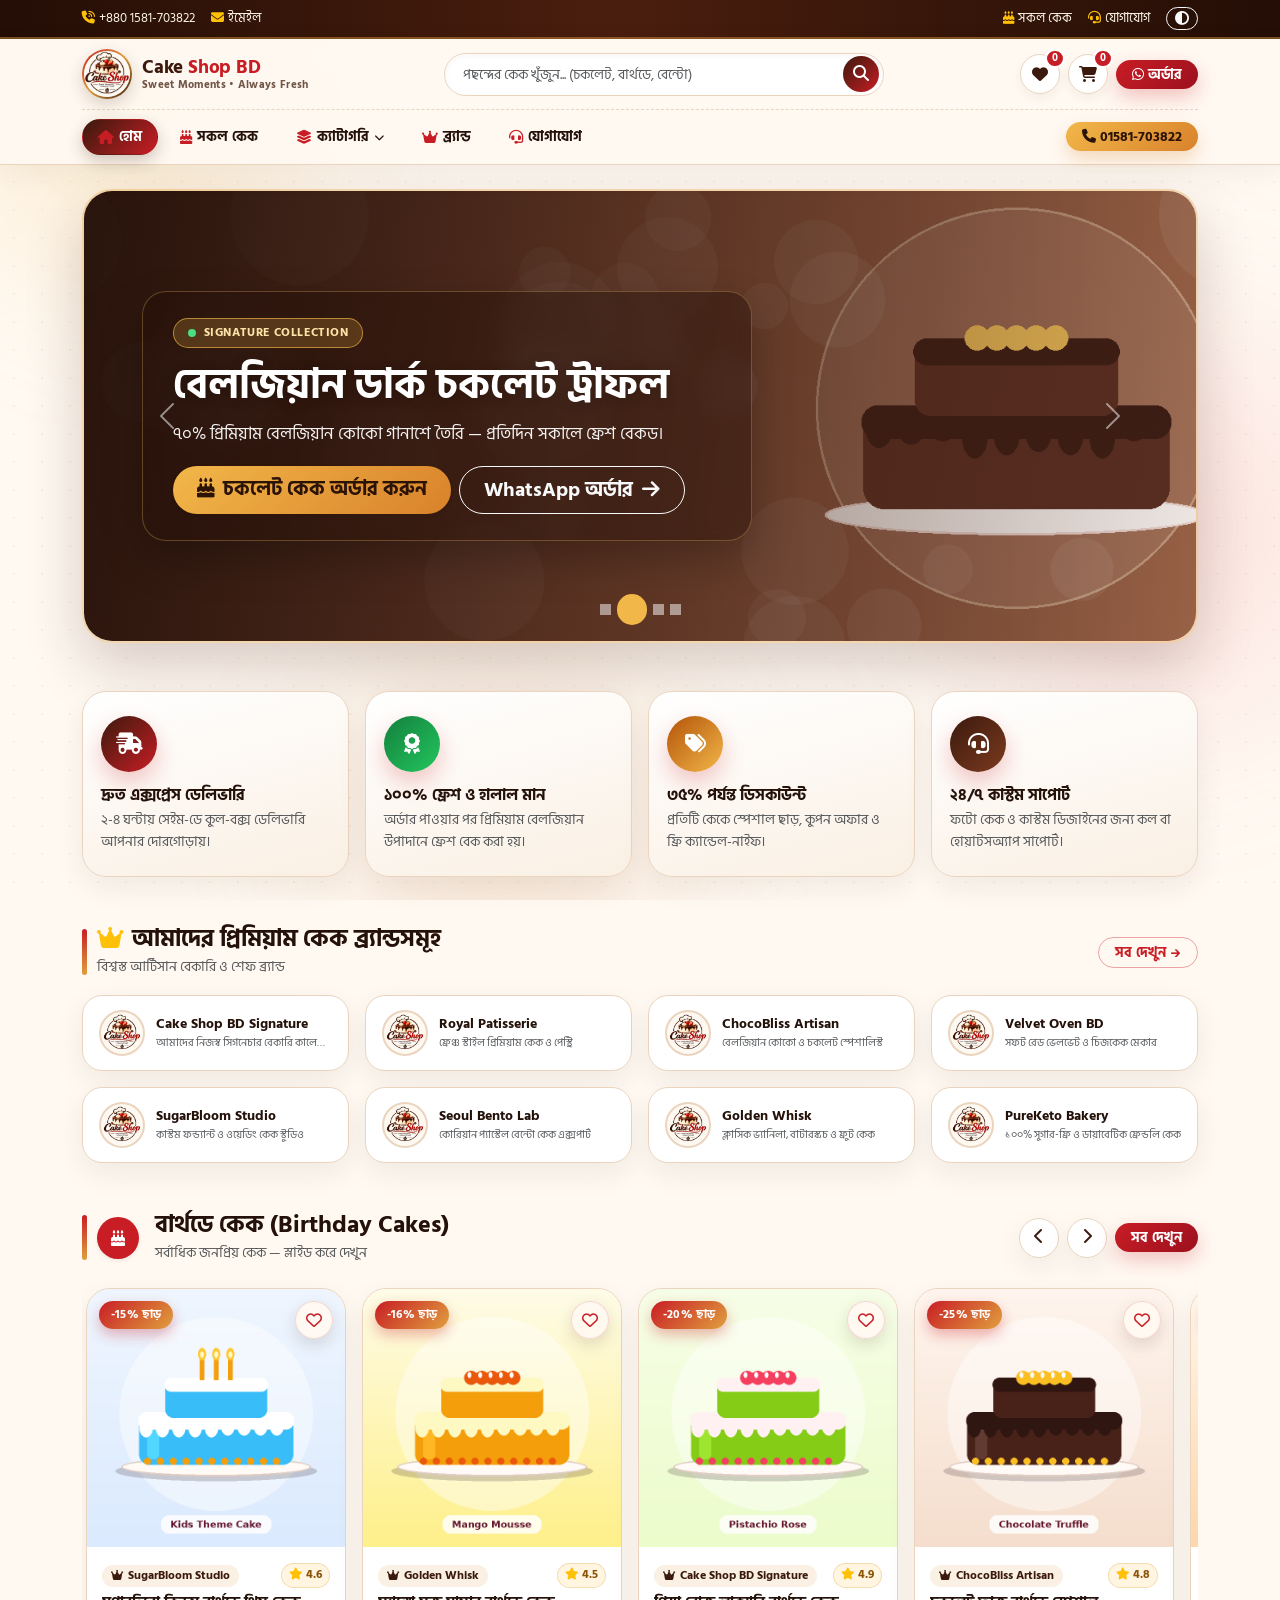
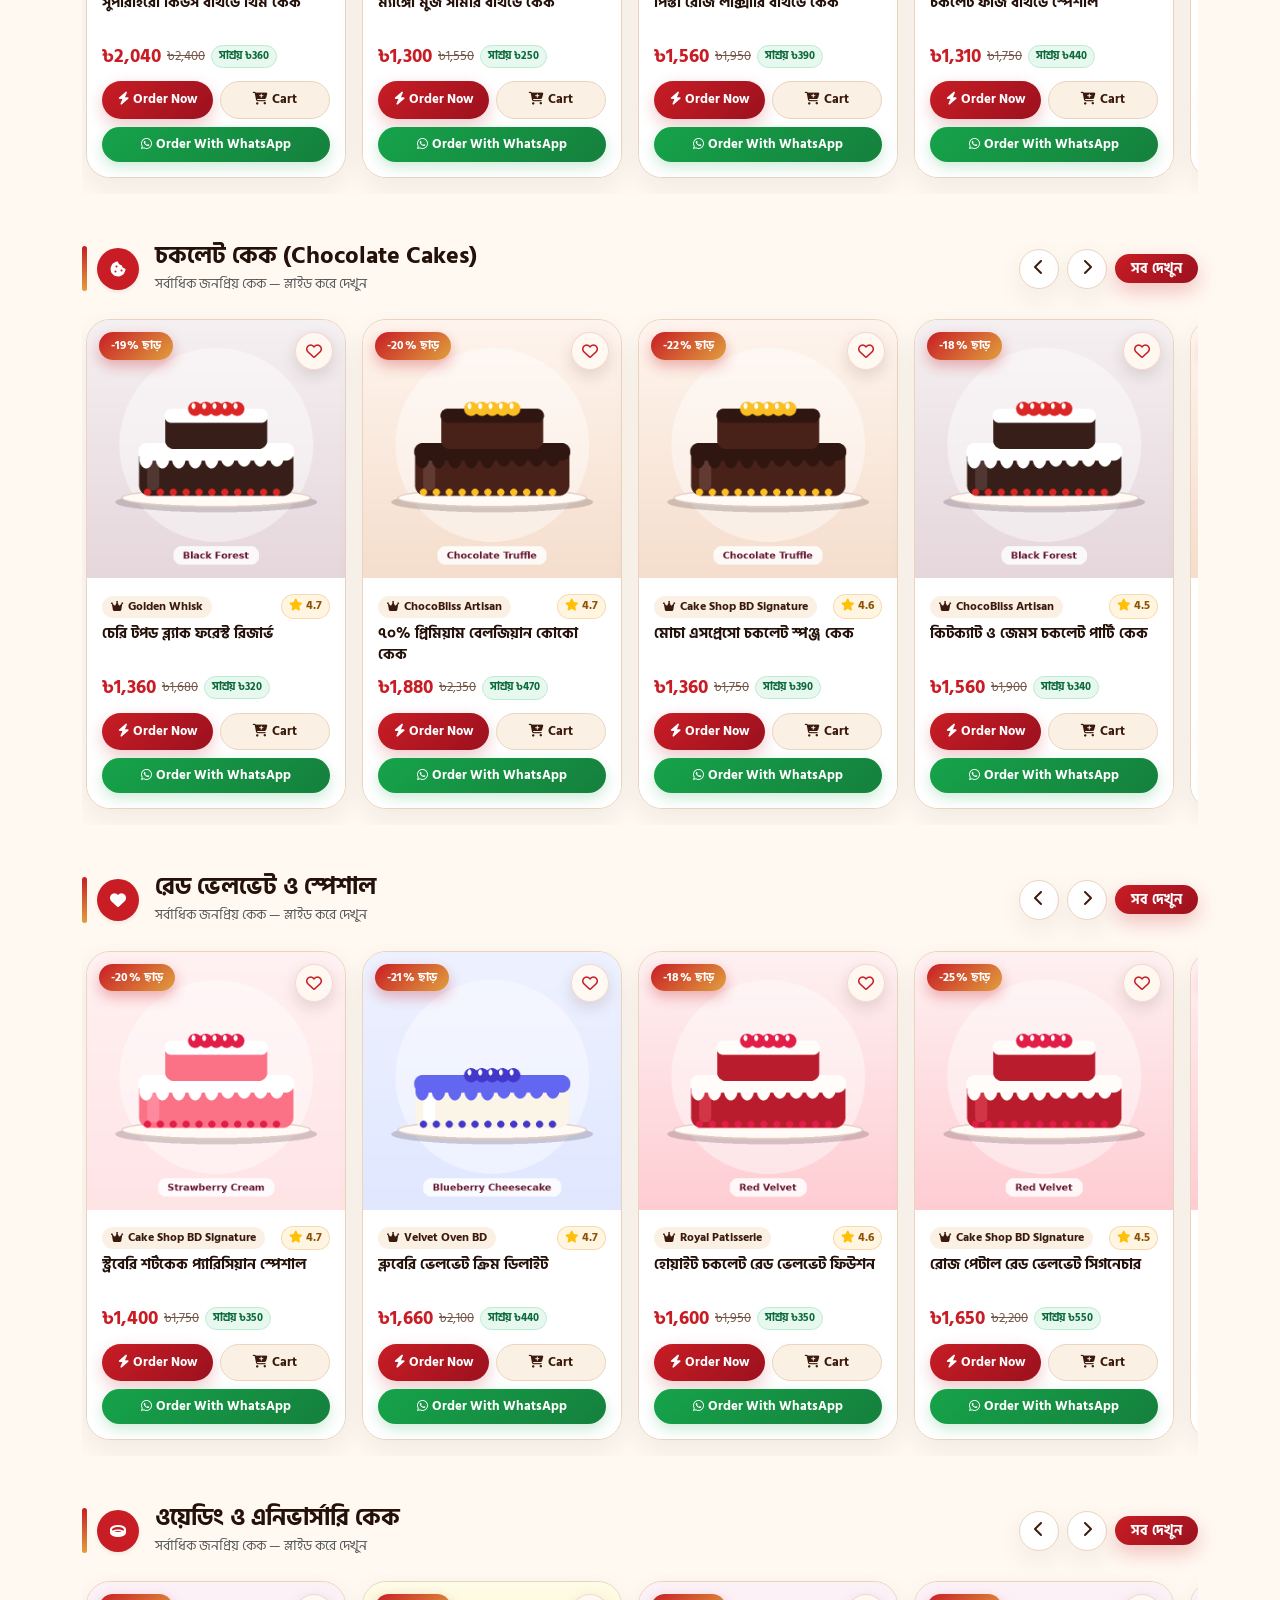
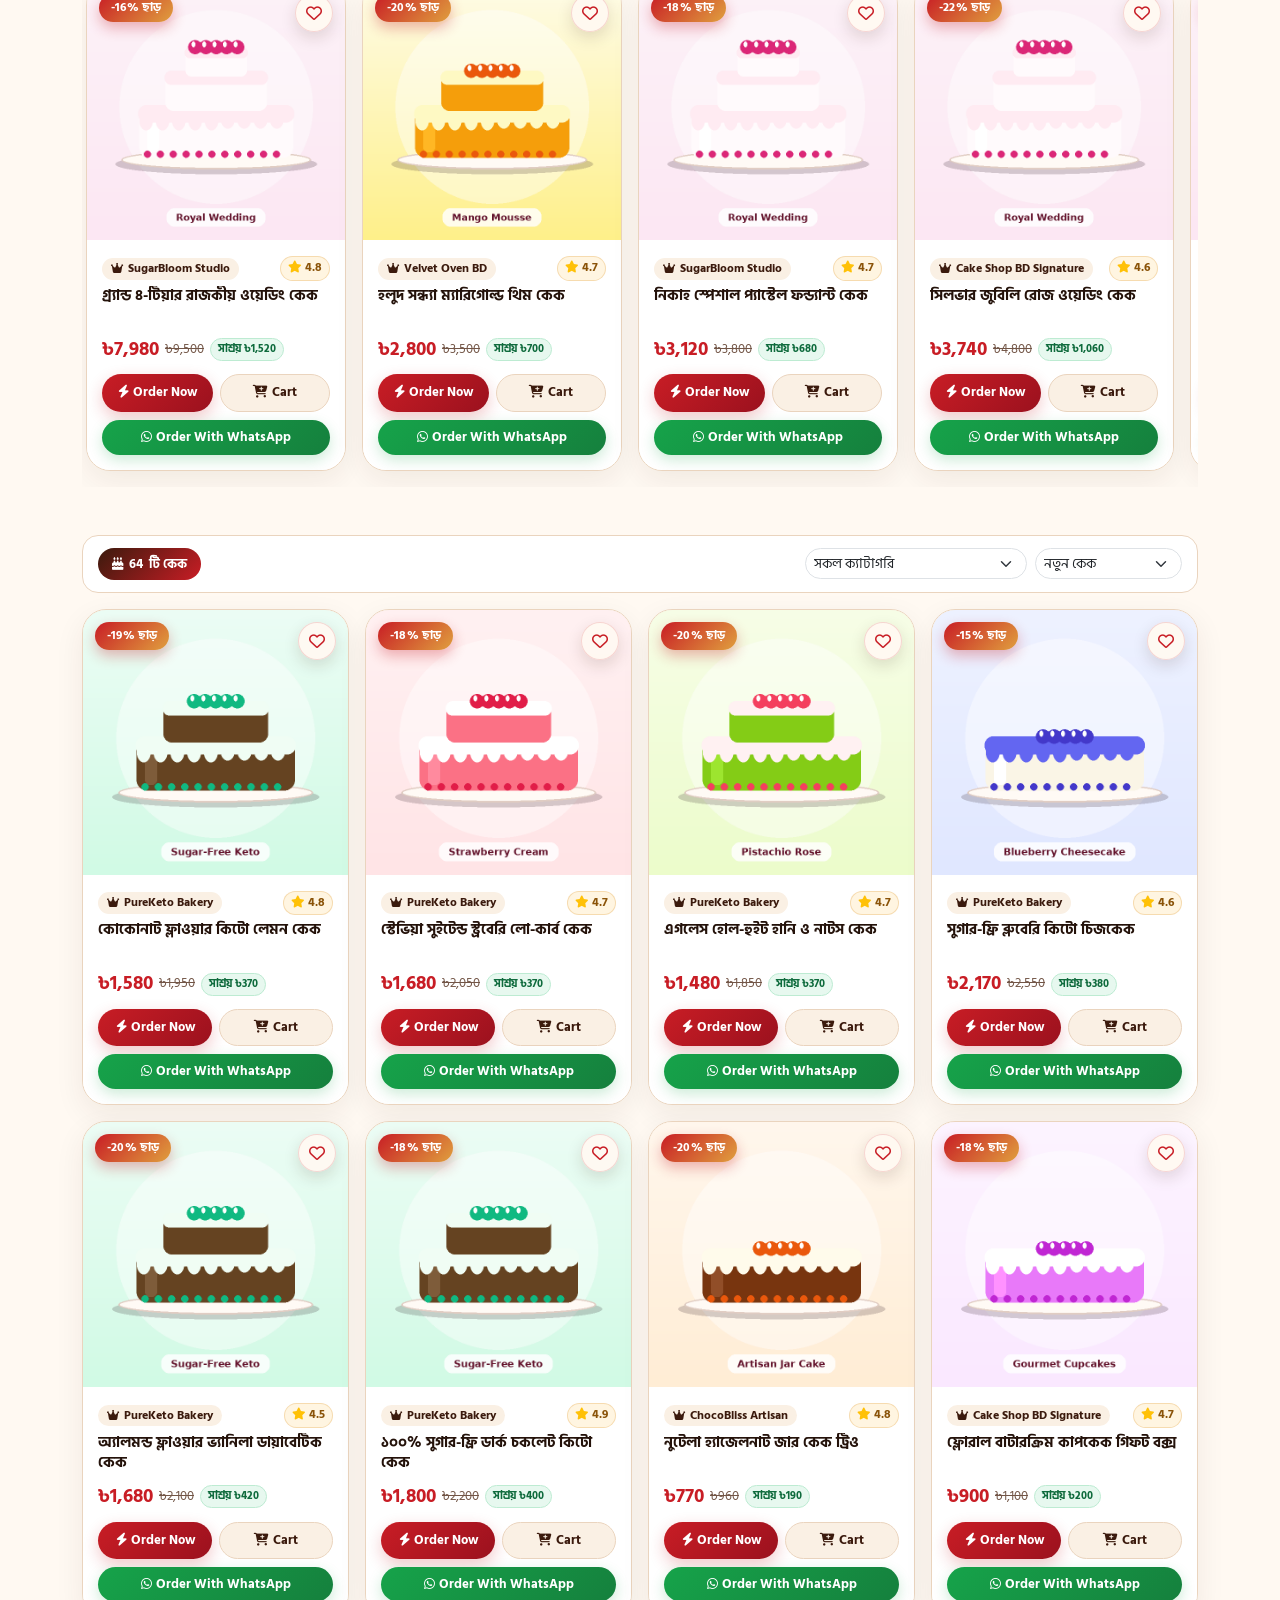
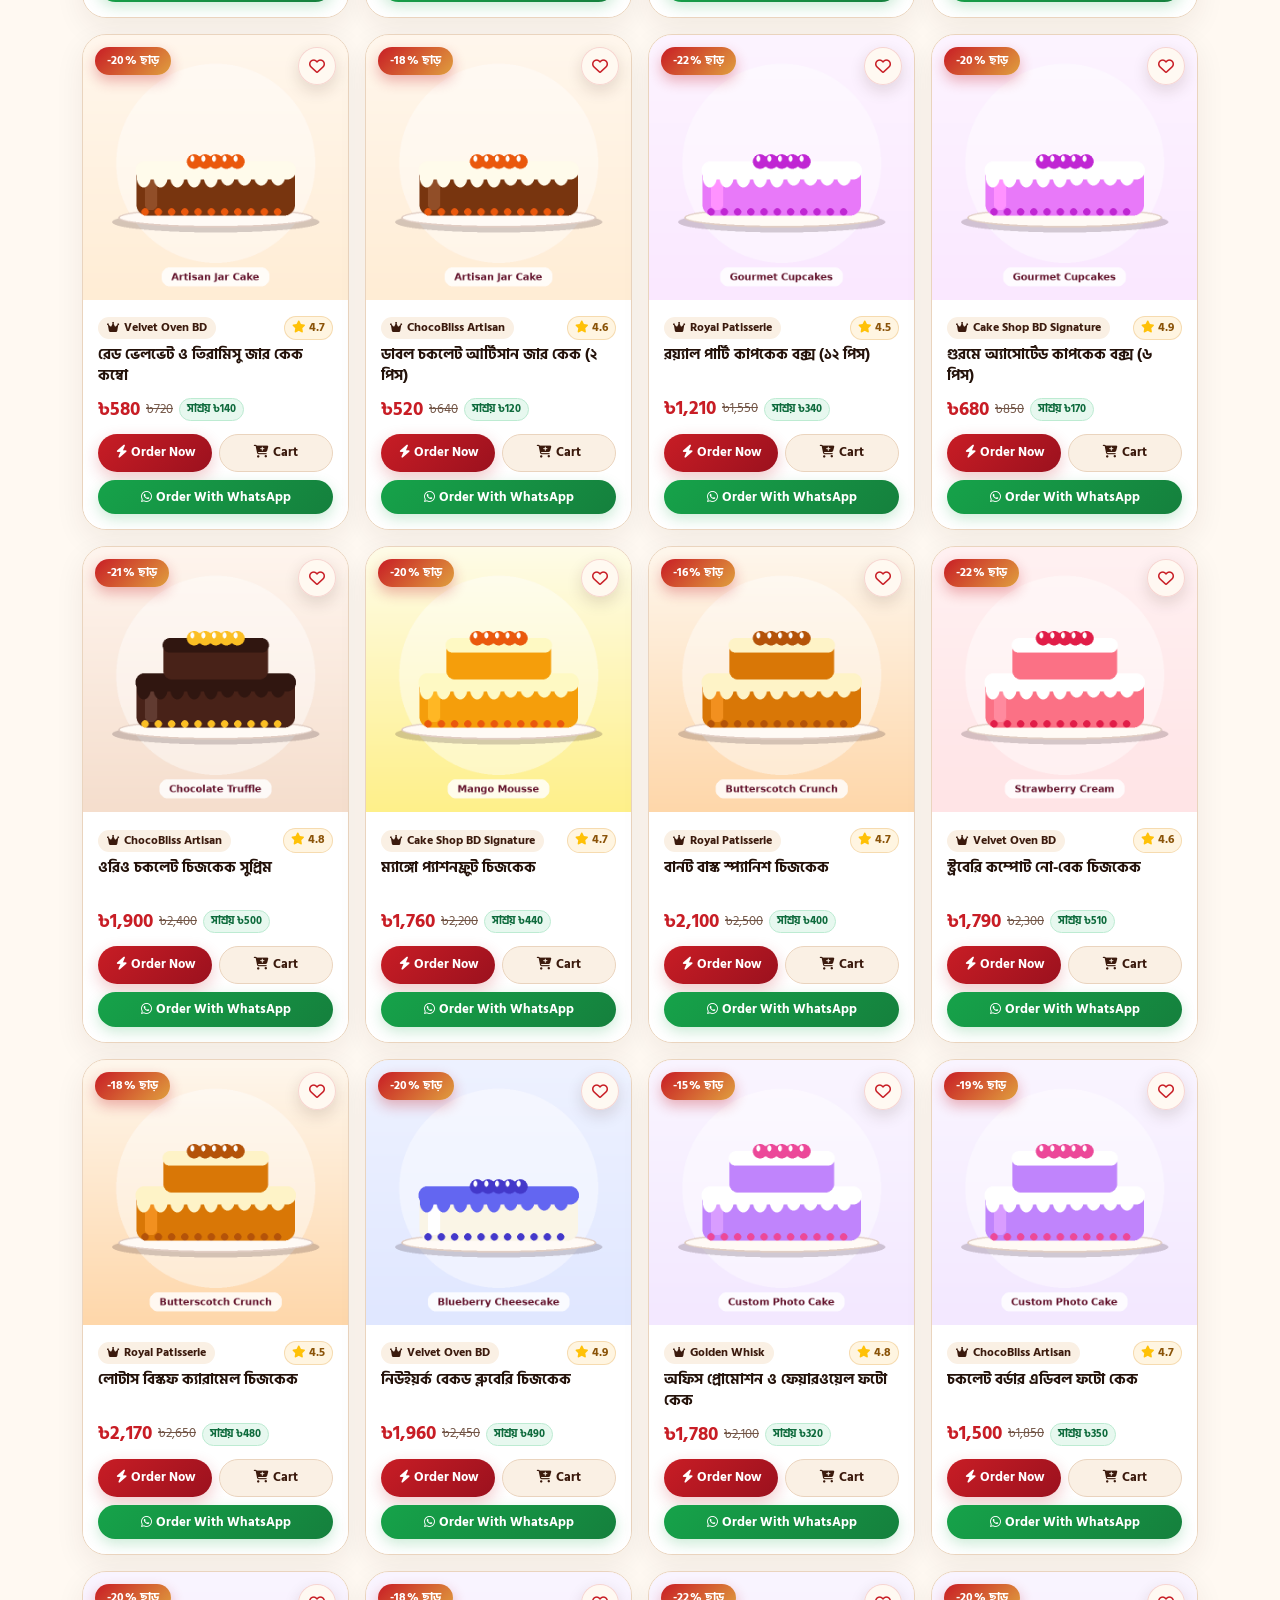
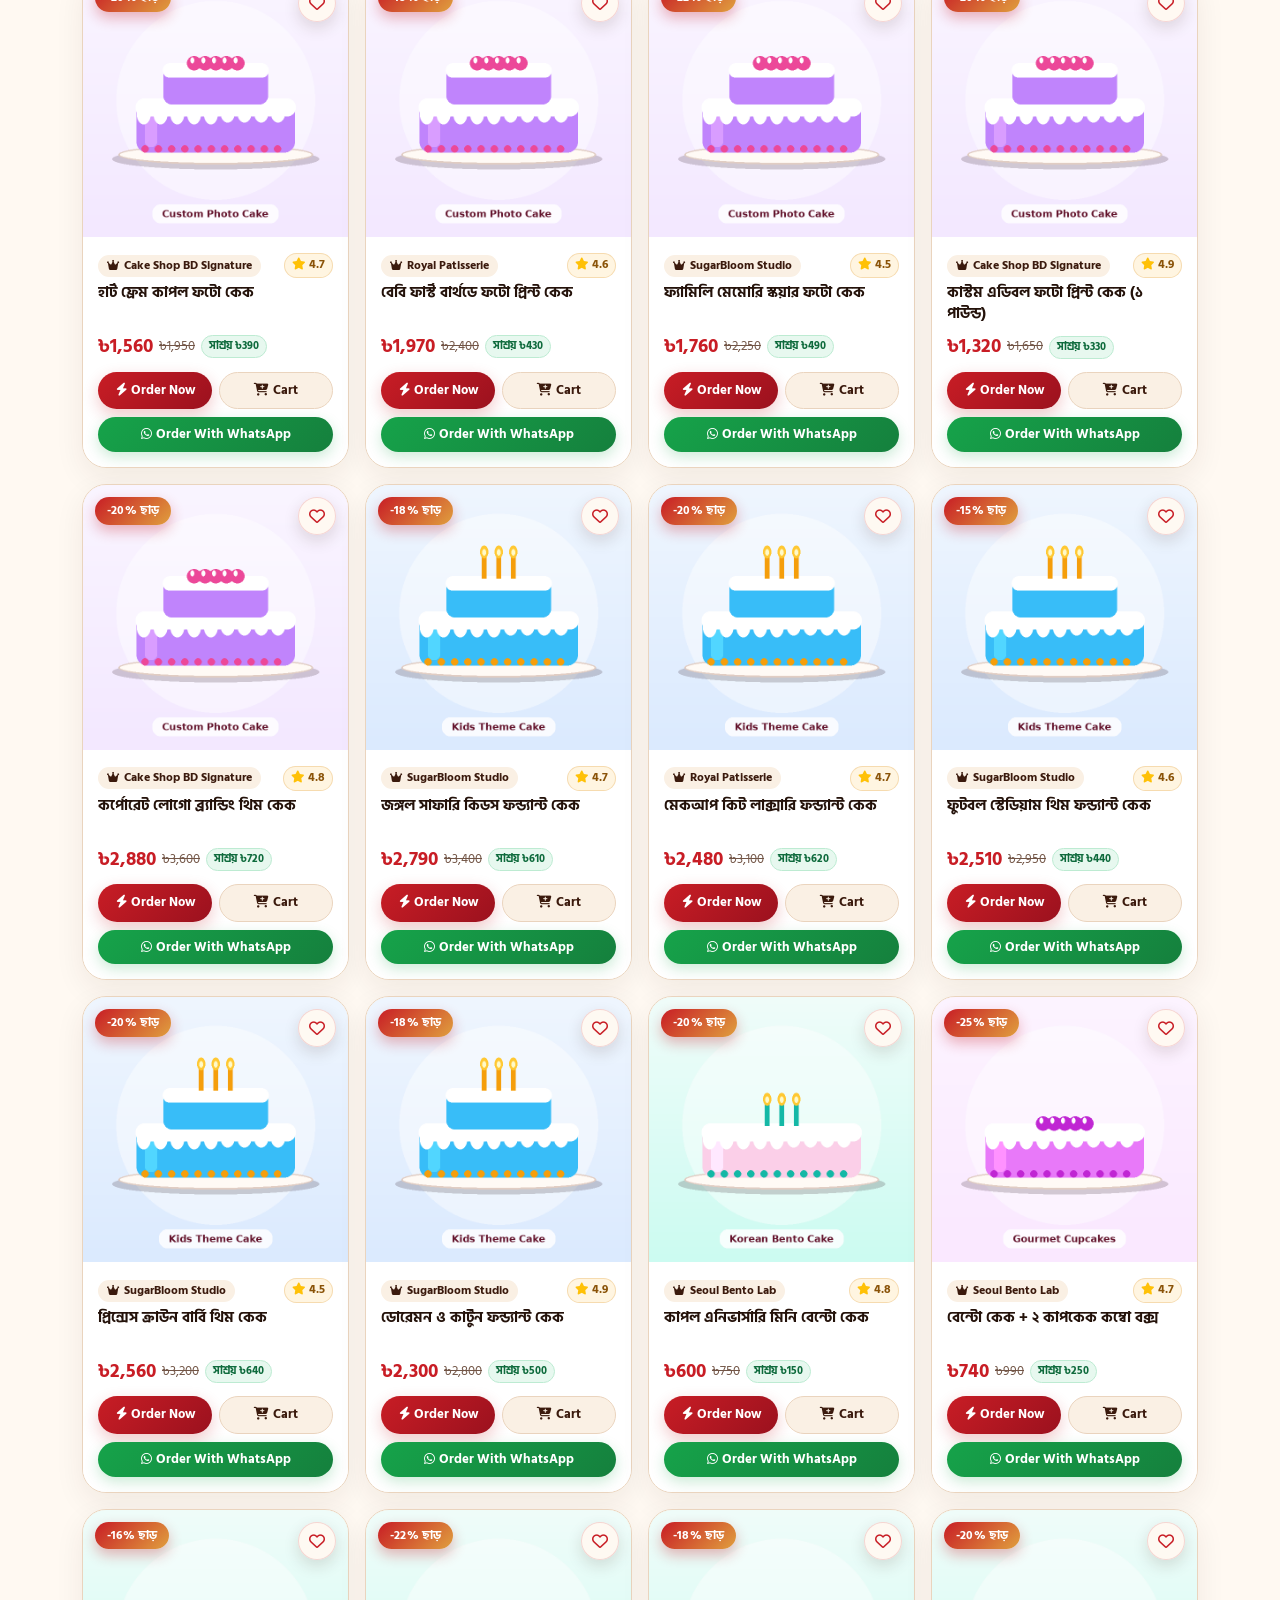
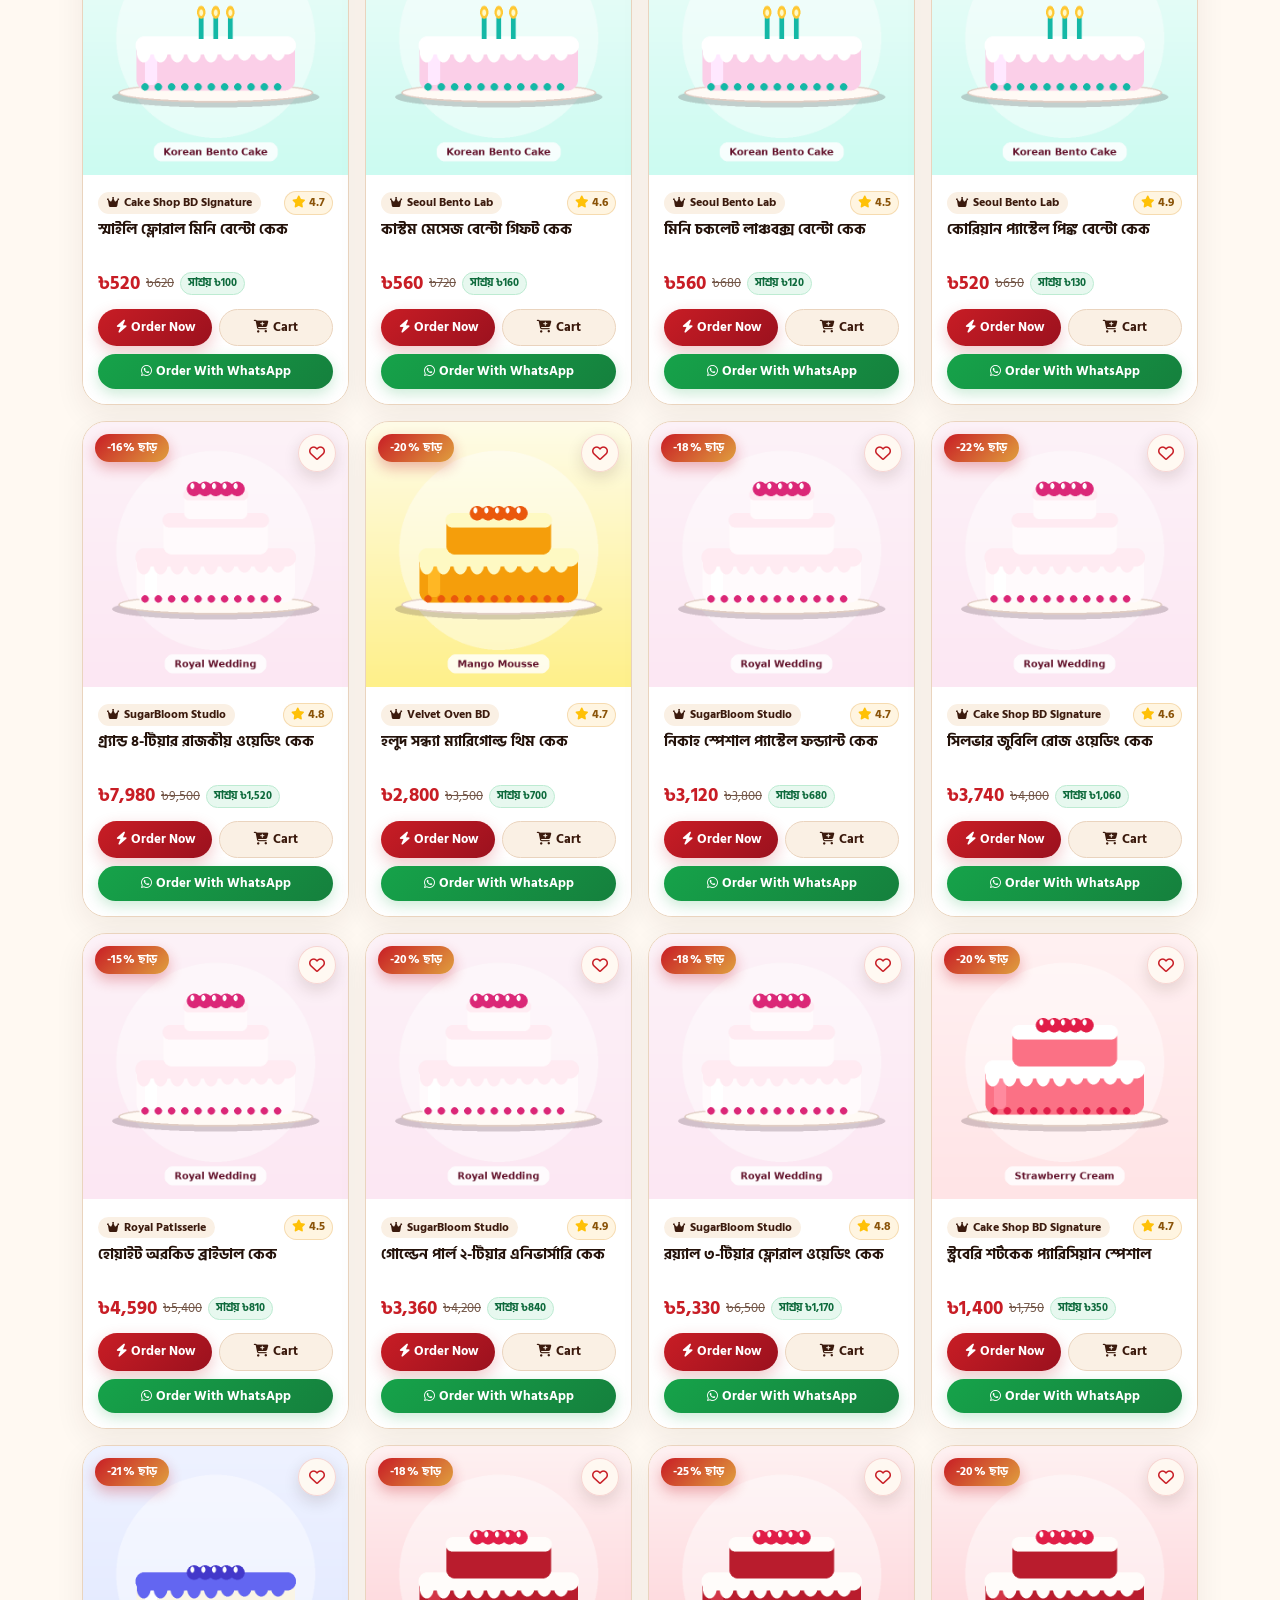
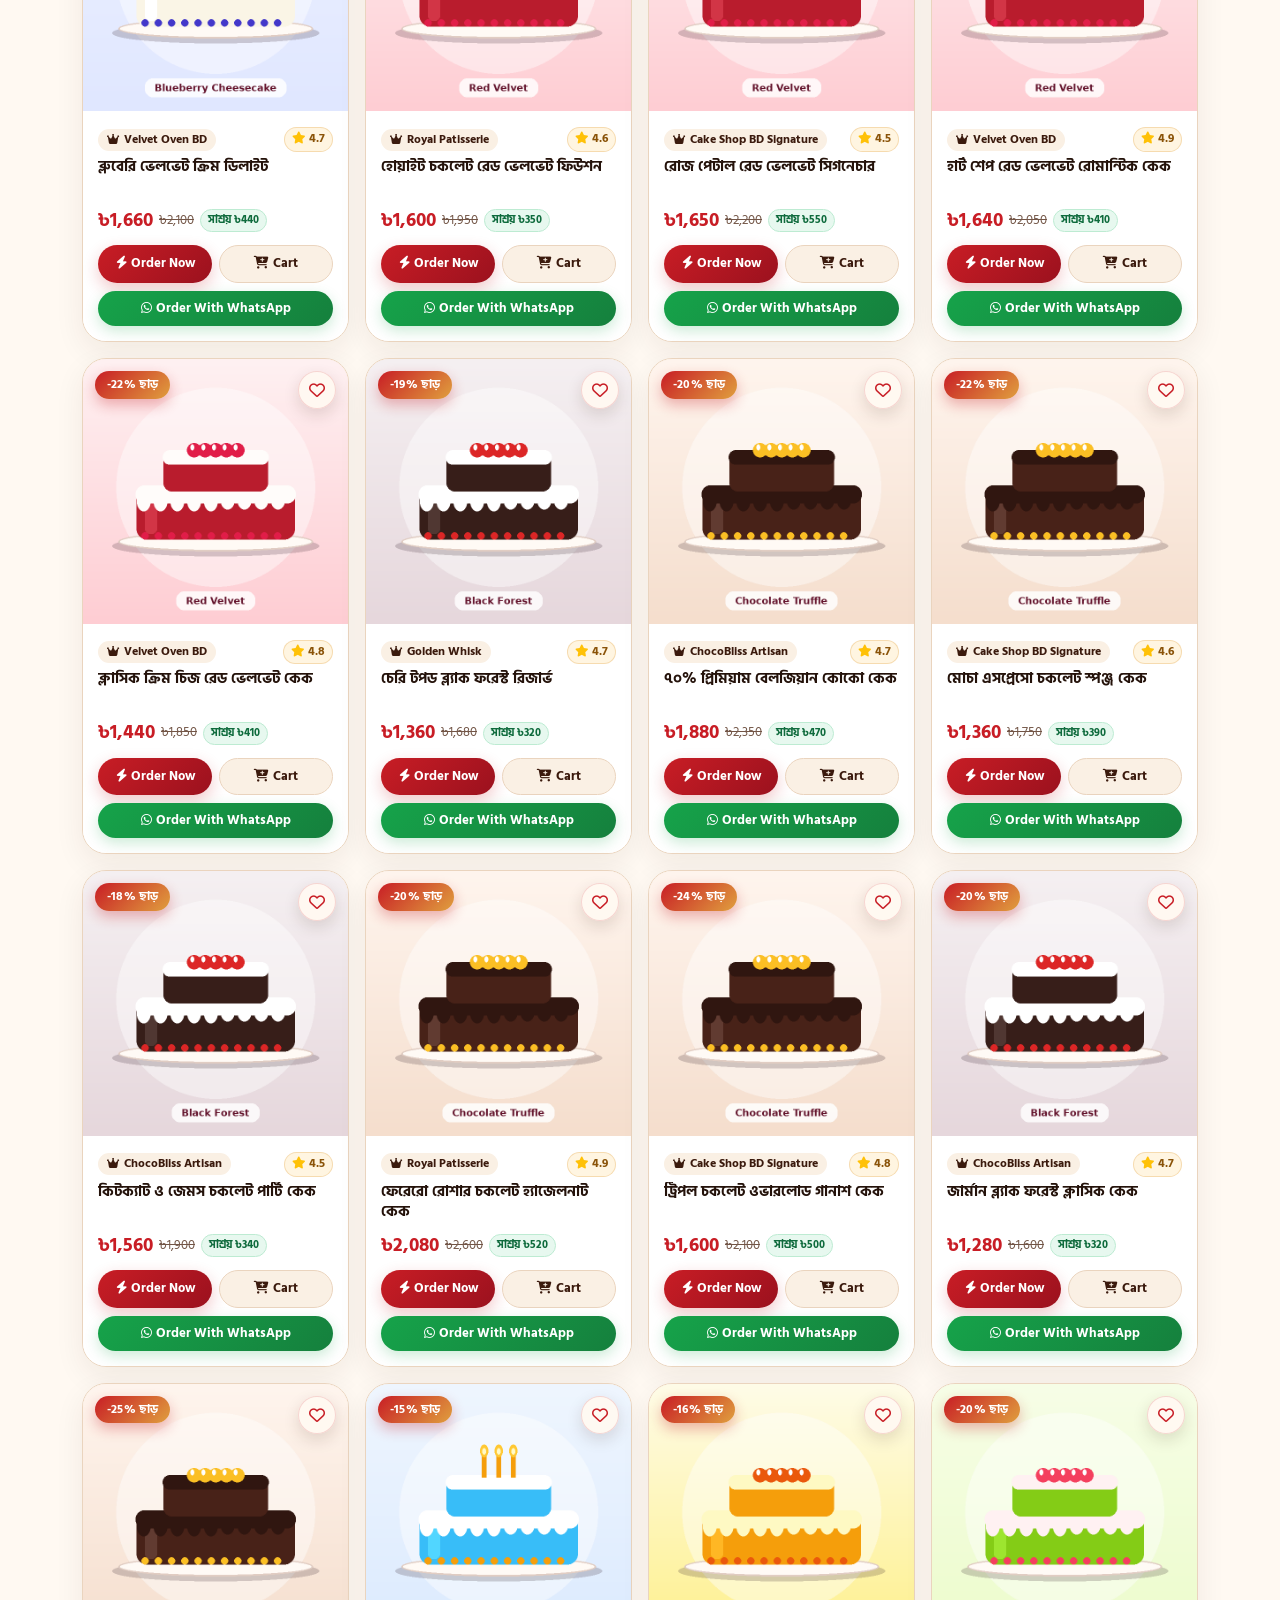
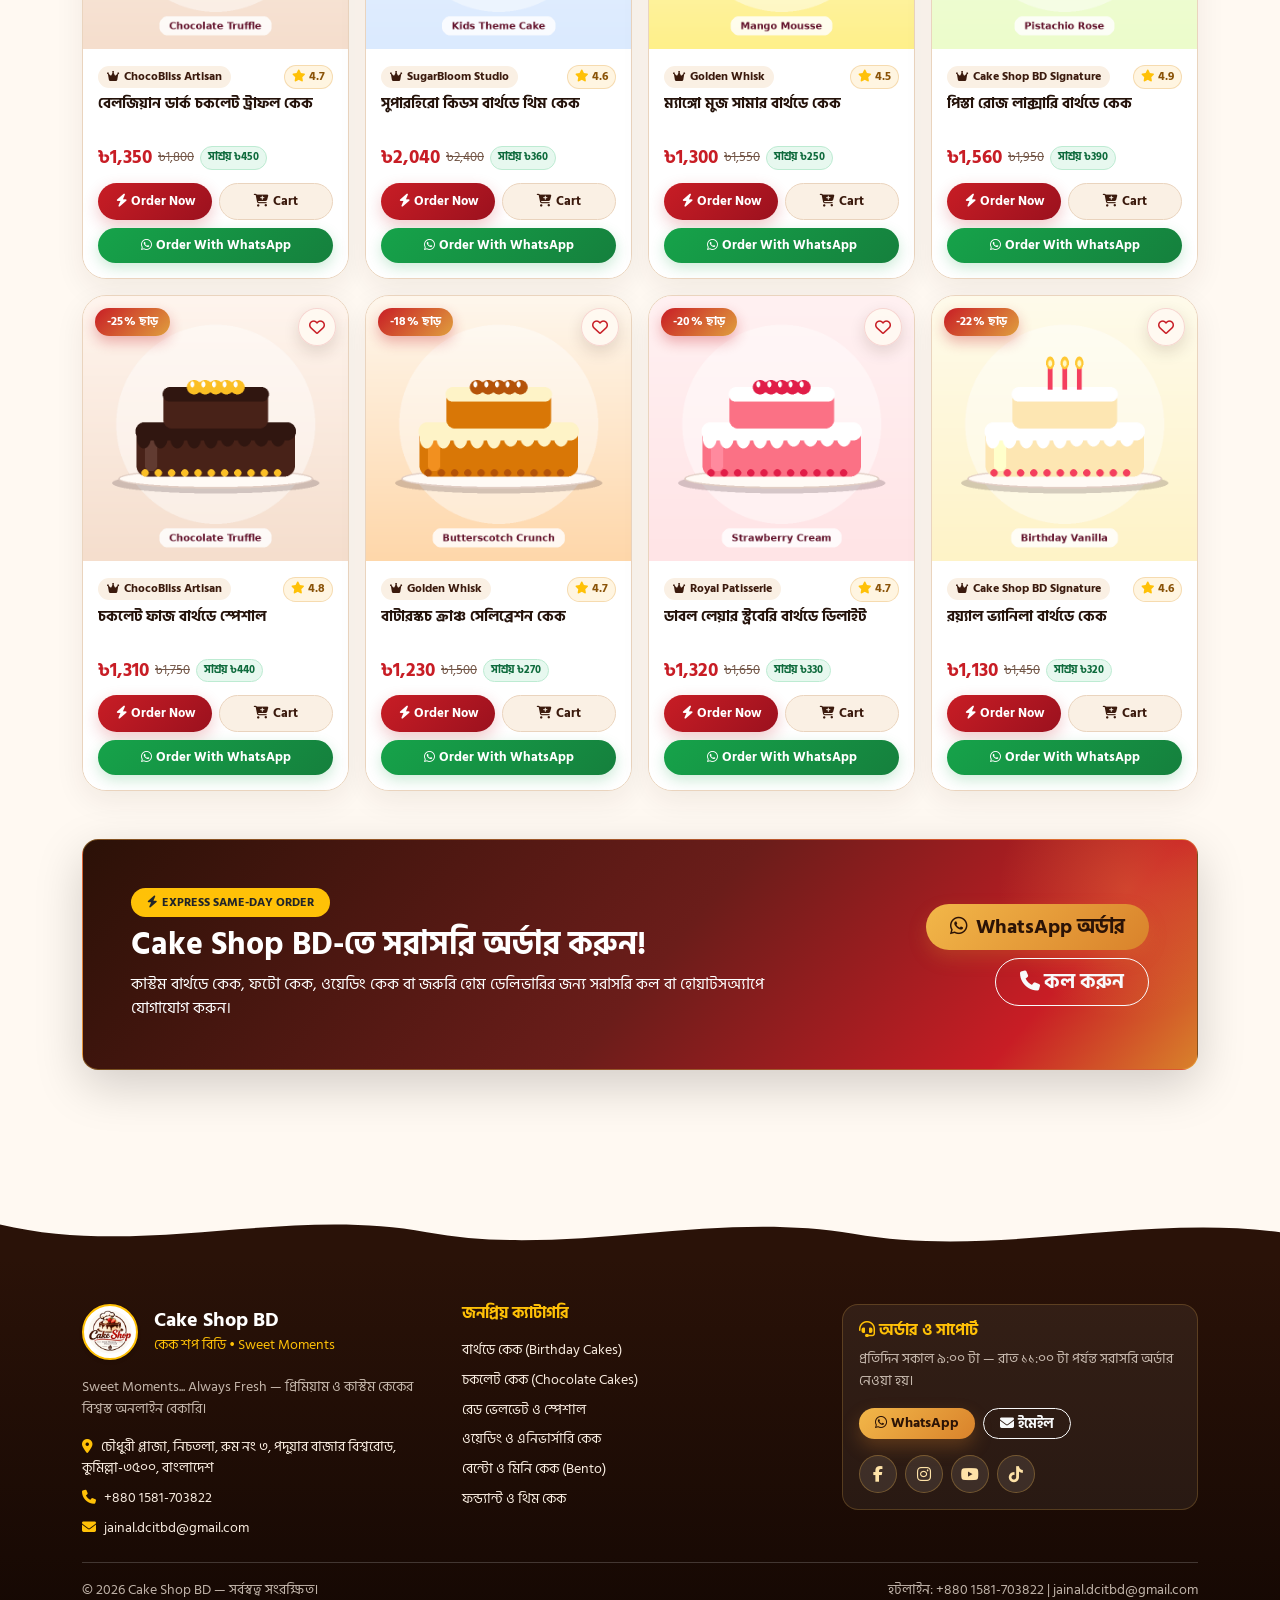
<file: index.html>
<!DOCTYPE html>
<html lang="bn">
<head>
  <meta charset="UTF-8">
  <meta name="viewport" content="width=device-width, initial-scale=1.0, viewport-fit=cover">
  <title>Cake Shop BD — Sweet Moments... Always Fresh</title>
  <meta name="description" content="Cake Shop BD — সকল প্রকার প্রিমিয়াম বার্থডে, চকলেট, রেড ভেলভেট, বেন্টো ও কাস্টম কেকের বিশ্বস্ত অনলাইন বেকারি।">
  <meta name="theme-color" content="#3b1a0d">
  <link rel="icon" href="./favicon.ico" sizes="any">
  <link rel="icon" type="image/png" href="./assets/images/icon-192.png">
  <link rel="preconnect" href="https://fonts.googleapis.com">
  <link rel="preconnect" href="https://fonts.gstatic.com" crossorigin>
  <link href="https://fonts.googleapis.com/css2?family=Hind+Siliguri:wght@400;500;600;700&family=Plus+Jakarta+Sans:wght@500;600;700;800&display=swap" rel="stylesheet">
  <link href="https://cdn.jsdelivr.net/npm/bootstrap@5.3.3/dist/css/bootstrap.min.css" rel="stylesheet">
  <link href="https://cdnjs.cloudflare.com/ajax/libs/font-awesome/6.5.2/css/all.min.css" rel="stylesheet">
  <link href="./assets/css/style.css" rel="stylesheet">
  <link href="./assets/css/storefront-theme.css" rel="stylesheet">
</head>
<body class="csbd-storefront">

<!-- Top Scroll Progress Ribbon -->
<div id="csbdScrollProgress" aria-hidden="true"></div>

<!-- Dual-Orbit Patisserie Logo Preloader -->
<div id="digitalLoader">
  <div class="csbd-loader-stage">
    <div class="csbd-loader-orbit-outer"></div>
    <div class="csbd-loader-orbit-inner"></div>
    <img src="./assets/images/logo.png" alt="Cake Shop BD" class="csbd-loader-logo-img">
  </div>
  <div class="csbd-loader-bar-wrap"><div class="csbd-loader-bar-fill"></div></div>
  <div class="loader-percent">Cake Shop BD • <span id="loaderPercent">50%</span></div>
</div>

<!-- Living Patisserie Aurora & Golden Sparkle Background -->
<div class="csbd-bg-stage" id="csbdBgStage" aria-hidden="true">
  <div class="csbd-bg-grid"></div>
  <div class="csbd-aurora-orb csbd-aurora-1"></div>
  <div class="csbd-aurora-orb csbd-aurora-2"></div>
  <div class="csbd-aurora-orb csbd-aurora-3"></div>
</div>

<!-- Espresso-Gold Top Contact & Announcement Ribbon -->
<div class="top-notice-bar">
  <div class="container">
    <div class="row align-items-center g-1">
      <div class="col-lg-3 d-none d-lg-flex align-items-center gap-3">
        <a href="tel:+8801581703822"><i class="fa-solid fa-phone-volume me-1 text-warning"></i>+880 1581-703822</a>
        <a href="mailto:jainal.dcitbd@gmail.com"><i class="fa-solid fa-envelope me-1 text-warning"></i>ইমেইল</a>
      </div>
      <div class="col-12 col-lg-6">
        <div class="notice-marquee-wrap"><div class="notice-marquee" id="ghNoticeText">🎂 Cake Shop BD-তে যেকোনো কেক অর্ডারে পাচ্ছেন ৩৫% পর্যন্ত ছাড়! সেইম-ডে এক্সপ্রেস ডেলিভারি চালু আছে | হটলাইন: 01581-703822 | কাস্টম ফটো ও বার্থডে কেকের জন্য হোয়াটসঅ্যাপে অর্ডার করুন।</div></div>
      </div>
      <div class="col-lg-3 d-none d-lg-flex justify-content-end align-items-center gap-3">
        <a href="#catalogSection"><i class="fa-solid fa-cake-candles me-1 text-warning"></i>সকল কেক</a>
        <a href="#contactFooter"><i class="fa-solid fa-headset me-1 text-warning"></i>যোগাযোগ</a>
        <button type="button" class="btn btn-sm btn-outline-light py-0 px-2 rounded-pill" onclick="toggleTheme()" title="থিম পরিবর্তন"><i class="fa-solid fa-circle-half-stroke"></i></button>
      </div>
    </div>
  </div>
</div>

<!-- Floating Glassmorphic Patisserie Navbar -->
<header class="cake-navbar">
  <div class="container">
    <div class="nav-top-row d-flex align-items-center justify-content-between gap-2 flex-wrap">
      <a href="#top" class="csbd-brand-lockup" onclick="resetFilters()">
        <span class="csbd-brand-badge">
          <img src="./assets/images/logo.png" alt="Cake Shop BD">
        </span>
        <span class="csbd-brand-text">
          <span class="csbd-brand-name">Cake <span>Shop BD</span></span>
          <span class="csbd-brand-sub">Sweet Moments • Always Fresh</span>
        </span>
      </a>

      <form onsubmit="event.preventDefault(); applyCatalogFilter();" class="nav-search-box order-3 order-lg-2 mt-2 mt-lg-0 w-100">
        <input type="text" id="liveSearchInput" class="form-control" placeholder="পছন্দের কেক খুঁজুন... (চকলেট, বার্থডে, বেন্টো)" autocomplete="off">
        <button type="submit" class="nav-search-btn" aria-label="Search"><i class="fa-solid fa-magnifying-glass"></i></button>
        <div class="live-search-dropdown" id="liveSearchDropdown"></div>
      </form>

      <div class="d-flex align-items-center gap-1 gap-sm-2 order-2 order-lg-3 nav-actions-cluster">
        <button type="button" class="nav-icon-btn" onclick="openFavModal()" title="ফেভরিট">
          <i class="fa-solid fa-heart"></i>
          <span class="nav-badge-count js-fav-count">0</span>
        </button>
        <button type="button" class="nav-icon-btn" onclick="openCartModal()" title="কার্ট">
          <i class="fa-solid fa-cart-shopping"></i>
          <span class="nav-badge-count js-cart-count">0</span>
        </button>
        <a href="https://wa.me/8801581703822" target="_blank" rel="noopener" class="btn btn-sm btn-danger rounded-pill px-3 fw-bold nav-user-btn">
          <i class="fa-brands fa-whatsapp me-1"></i>অর্ডার
        </a>
      </div>
    </div>

    <nav class="nav-menu-bar" aria-label="Main navigation">
      <div class="nav-links-group">
        <a href="#top" class="nav-pill-link active" onclick="resetFilters()">
          <i class="fa-solid fa-house text-danger"></i>হোম
        </a>
        <a href="#catalogSection" class="nav-pill-link">
          <i class="fa-solid fa-cake-candles text-danger"></i>সকল কেক
        </a>

        <div class="cat-dropdown-wrap" id="navCatWrap">
          <button type="button" id="navCatBtn" class="nav-pill-link" onclick="toggleCatMenu(event)" aria-expanded="false">
            <i class="fa-solid fa-layer-group text-danger"></i>ক্যাটাগরি <i class="fa-solid fa-chevron-down" style="font-size:10px;"></i>
          </button>
          <div class="cat-dropdown-panel" id="navCatPanel"></div>
        </div>

        <a href="#brandsSection" class="nav-pill-link">
          <i class="fa-solid fa-crown text-danger"></i>ব্র্যান্ড
        </a>
        <a href="#contactFooter" class="nav-pill-link">
          <i class="fa-solid fa-headset text-danger"></i>যোগাযোগ
        </a>
      </div>
      <div class="d-none d-lg-flex align-items-center gap-2">
        <a href="tel:+8801581703822" class="btn btn-sm btn-warning rounded-pill fw-bold px-3">
          <i class="fa-solid fa-phone me-1"></i>01581-703822
        </a>
      </div>
    </nav>
  </div>
</header>

<main class="main-content-wrapper" id="top">
  <div class="container py-4">
    <!-- 1. Cinematic Patisserie Hero Showcase -->
    <section class="mb-5">
      <div id="heroBannerCarousel" class="carousel slide carousel-fade hero-banner-card" data-bs-ride="carousel" data-bs-interval="5000">
        <div class="carousel-indicators" id="heroIndicators"></div>
        <div class="carousel-inner" id="heroSlides"></div>
        <button class="carousel-control-prev" type="button" data-bs-target="#heroBannerCarousel" data-bs-slide="prev" aria-label="Previous"><span class="carousel-control-prev-icon"></span></button>
        <button class="carousel-control-next" type="button" data-bs-target="#heroBannerCarousel" data-bs-slide="next" aria-label="Next"><span class="carousel-control-next-icon"></span></button>
      </div>
    </section>

    <!-- 2. Artisanal Patisserie Benefits Bento -->
    <section class="mb-5">
      <div class="row g-3">
        <div class="col-6 col-lg-3">
          <div class="benefit-3d-card">
            <div class="benefit-icon-box"><i class="fa-solid fa-truck-fast"></i></div>
            <h6 class="fw-bold mb-1">দ্রুত এক্সপ্রেস ডেলিভারি</h6>
            <p class="small text-muted mb-0">২-৪ ঘন্টায় সেইম-ডে কুল-বক্স ডেলিভারি আপনার দোরগোড়ায়।</p>
          </div>
        </div>
        <div class="col-6 col-lg-3">
          <div class="benefit-3d-card">
            <div class="benefit-icon-box" style="background:linear-gradient(135deg,#15803d,#22c55e);"><i class="fa-solid fa-award"></i></div>
            <h6 class="fw-bold mb-1">১০০% ফ্রেশ ও হালাল মান</h6>
            <p class="small text-muted mb-0">অর্ডার পাওয়ার পর প্রিমিয়াম বেলজিয়ান উপাদানে ফ্রেশ বেক করা হয়।</p>
          </div>
        </div>
        <div class="col-6 col-lg-3">
          <div class="benefit-3d-card">
            <div class="benefit-icon-box" style="background:linear-gradient(135deg,#b45309,#f2b749);"><i class="fa-solid fa-tags"></i></div>
            <h6 class="fw-bold mb-1">৩৫% পর্যন্ত ডিসকাউন্ট</h6>
            <p class="small text-muted mb-0">প্রতিটি কেকে স্পেশাল ছাড়, কুপন অফার ও ফ্রি ক্যান্ডেল-নাইফ।</p>
          </div>
        </div>
        <div class="col-6 col-lg-3">
          <div class="benefit-3d-card">
            <div class="benefit-icon-box" style="background:linear-gradient(135deg,#3b1a0d,#7c3a1f);"><i class="fa-solid fa-headset"></i></div>
            <h6 class="fw-bold mb-1">২৪/৭ কাস্টম সাপোর্ট</h6>
            <p class="small text-muted mb-0">ফটো কেক ও কাস্টম ডিজাইনের জন্য কল বা হোয়াটসঅ্যাপ সাপোর্ট।</p>
          </div>
        </div>
      </div>
    </section>

    <!-- 3. Signature Brands Medallion Grid -->
    <section class="mb-5" id="brandsSection">
      <div class="d-flex justify-content-between align-items-center mb-3 flex-wrap gap-2">
        <div class="csbd-section-head">
          <h4 class="fw-bold mb-0"><i class="fa-solid fa-crown text-warning me-2"></i>আমাদের প্রিমিয়াম কেক ব্র্যান্ডসমূহ</h4>
          <small class="text-muted">বিশ্বস্ত আর্টিসান বেকারি ও শেফ ব্র্যান্ড</small>
        </div>
        <button type="button" class="btn btn-sm btn-outline-danger rounded-pill fw-bold px-3" onclick="resetFilters()">সব দেখুন &rarr;</button>
      </div>
      <div class="row g-3" id="brandsGrid"></div>
    </section>

    <!-- 4. Category-Wise Sliders -->
    <div id="categorySlidersWrap"></div>

    <!-- 5. Complete Filterable All-Cakes Catalog -->
    <section class="mb-5" id="catalogSection">
      <div class="digital-filter-bar">
        <div class="d-flex align-items-center gap-2 flex-wrap">
          <span class="digital-counter-pill"><i class="fa-solid fa-cake-candles"></i> <span id="catalogCount">০</span> টি কেক</span>
          <div id="activeFilterPills" class="d-flex flex-wrap gap-1"></div>
        </div>
        <div class="d-flex align-items-center gap-2 flex-wrap">
          <select id="catFilterSelect" class="form-select form-select-sm rounded-pill" style="width:auto;" onchange="applyCatalogFilter()">
            <option value="">সকল ক্যাটাগরি</option>
          </select>
          <select id="sortFilterSelect" class="form-select form-select-sm rounded-pill" style="width:auto;" onchange="applyCatalogFilter()">
            <option value="latest">নতুন কেক</option>
            <option value="price_asc">দাম: কম থেকে বেশি</option>
            <option value="price_desc">দাম: বেশি থেকে কম</option>
            <option value="discount">সর্বোচ্চ ছাড়</option>
          </select>
        </div>
      </div>
      <div class="row row-cols-2 row-cols-md-3 row-cols-lg-4 g-3" id="catalogGrid"></div>
    </section>

    <!-- 6. Direct Order CTA Banner -->
    <section class="my-5">
      <div class="p-4 p-md-5 rounded-4 shadow-lg soft-brand-banner">
        <div class="row align-items-center g-4 position-relative" style="z-index:2;">
          <div class="col-lg-8">
            <span class="badge bg-warning text-dark rounded-pill px-3 py-2 fw-bold mb-2"><i class="fa-solid fa-bolt me-1"></i>EXPRESS SAME-DAY ORDER</span>
            <h2 class="fw-bold mb-2">Cake Shop BD-তে সরাসরি অর্ডার করুন!</h2>
            <p class="mb-0 opacity-90">কাস্টম বার্থডে কেক, ফটো কেক, ওয়েডিং কেক বা জরুরি হোম ডেলিভারির জন্য সরাসরি কল বা হোয়াটসঅ্যাপে যোগাযোগ করুন।</p>
          </div>
          <div class="col-lg-4 d-flex flex-wrap gap-2 justify-content-lg-end">
            <a href="https://wa.me/8801581703822" target="_blank" rel="noopener" class="btn btn-warning btn-lg rounded-pill fw-bold px-4">
              <i class="fa-brands fa-whatsapp me-2"></i>WhatsApp অর্ডার
            </a>
            <a href="tel:+8801581703822" class="btn btn-outline-light btn-lg rounded-pill fw-bold px-4">
              <i class="fa-solid fa-phone me-1"></i>কল করুন
            </a>
          </div>
        </div>
      </div>
    </section>
  </div>
</main>

<!-- Decorative Chocolate-Drip Wave Divider -->
<div class="csbd-footer-wave" aria-hidden="true">
  <svg viewBox="0 0 1440 70" preserveAspectRatio="none">
    <path fill="#2a1208" d="M0,24 C160,68 320,0 480,34 C640,68 800,4 960,36 C1120,68 1280,10 1440,34 L1440,70 L0,70 Z"></path>
  </svg>
</div>

<footer class="cake-footer" id="contactFooter">
  <div class="container">
    <div class="row g-4">
      <div class="col-lg-4">
        <div class="d-flex align-items-center gap-3 mb-3">
          <img src="./assets/images/logo.png" alt="Cake Shop BD" width="56" height="56" class="rounded-circle border border-2 border-warning shadow-sm bg-white p-1">
          <div>
            <h5 class="mb-0 fw-bold text-white">Cake Shop BD</h5>
            <small class="text-warning">কেক শপ বিডি • Sweet Moments</small>
          </div>
        </div>
        <p class="small opacity-75">Sweet Moments... Always Fresh — প্রিমিয়াম ও কাস্টম কেকের বিশ্বস্ত অনলাইন বেকারি।</p>
        <div class="small mb-2"><i class="fa-solid fa-location-dot text-warning me-2"></i>চৌধুরী প্লাজা, নিচতলা, রুম নং ৩, পদুয়ার বাজার বিশ্বরোড, কুমিল্লা-৩৫০০, বাংলাদেশ</div>
        <div class="small mb-2"><i class="fa-solid fa-phone text-warning me-2"></i>+880 1581-703822</div>
        <div class="small"><i class="fa-solid fa-envelope text-warning me-2"></i>jainal.dcitbd@gmail.com</div>
      </div>

      <div class="col-6 col-lg-4">
        <h6 class="fw-bold text-warning mb-3">জনপ্রিয় ক্যাটাগরি</h6>
        <ul class="list-unstyled small d-flex flex-column gap-2" id="footerCatLinks"></ul>
      </div>

      <div class="col-6 col-lg-4">
        <div class="p-3 rounded-4" style="background:rgba(255,249,242,0.06);border:1px solid rgba(242,183,73,0.22);">
          <h6 class="fw-bold text-warning mb-2"><i class="fa-solid fa-headset me-1"></i>অর্ডার ও সাপোর্ট</h6>
          <p class="small opacity-75 mb-3">প্রতিদিন সকাল ৯:০০ টা — রাত ১১:০০ টা পর্যন্ত সরাসরি অর্ডার নেওয়া হয়।</p>
          <div class="d-flex flex-wrap gap-2 mb-3">
            <a href="https://wa.me/8801581703822" target="_blank" rel="noopener" class="btn btn-warning btn-sm fw-bold rounded-pill px-3"><i class="fa-brands fa-whatsapp me-1"></i>WhatsApp</a>
            <a href="mailto:jainal.dcitbd@gmail.com" class="btn btn-outline-light btn-sm fw-bold rounded-pill px-3"><i class="fa-solid fa-envelope me-1"></i>ইমেইল</a>
          </div>
          <div class="d-flex flex-wrap gap-2">
            <a class="csbd-footer-social-btn" href="https://facebook.com/cakeshopbd" target="_blank" rel="noopener" title="Facebook"><i class="fa-brands fa-facebook-f"></i></a>
            <a class="csbd-footer-social-btn" href="https://instagram.com/cakeshopbd" target="_blank" rel="noopener" title="Instagram"><i class="fa-brands fa-instagram"></i></a>
            <a class="csbd-footer-social-btn" href="https://youtube.com/@cakeshopbd" target="_blank" rel="noopener" title="YouTube"><i class="fa-brands fa-youtube"></i></a>
            <a class="csbd-footer-social-btn" href="https://tiktok.com/@cakeshopbd" target="_blank" rel="noopener" title="TikTok"><i class="fa-brands fa-tiktok"></i></a>
          </div>
        </div>
      </div>
    </div>

    <div class="border-top border-light border-opacity-25 mt-4 pt-3 d-flex flex-wrap justify-content-between align-items-center small opacity-75 gap-2">
      <div>&copy; <span id="ghYear">2026</span> Cake Shop BD — সর্বস্বত্ব সংরক্ষিত।</div>
      <div>হটলাইন: +880 1581-703822 | jainal.dcitbd@gmail.com</div>
    </div>
  </div>
</footer>

<button type="button" id="csbdBackToTop" aria-label="উপরে যান" title="উপরে যান">
  <i class="fa-solid fa-arrow-up"></i>
</button>

<div class="mobile-bottom-nav">
  <a href="#top" class="text-center small" onclick="resetFilters()"><i class="fa-solid fa-house d-block fs-5 text-danger"></i>হোম</a>
  <a href="#catalogSection" class="text-center small"><i class="fa-solid fa-cake-candles d-block fs-5 text-danger"></i>কেক</a>
  <a href="javascript:void(0)" class="text-center small" onclick="openCartModal()"><i class="fa-solid fa-cart-shopping d-block fs-5 text-danger"></i>কার্ট (<span class="js-cart-count">0</span>)</a>
  <a href="javascript:void(0)" class="text-center small" onclick="openFavModal()"><i class="fa-solid fa-heart d-block fs-5 text-danger"></i>ফেভরিট</a>
  <a href="https://wa.me/8801581703822" target="_blank" rel="noopener" class="text-center small"><i class="fa-brands fa-whatsapp d-block fs-5 text-success"></i>অর্ডার</a>
</div>

<!-- Product Quick-View Modal -->
<div class="modal fade" id="productModal" tabindex="-1" aria-hidden="true">
  <div class="modal-dialog modal-lg modal-dialog-centered">
    <div class="modal-content rounded-4 border-0 overflow-hidden">
      <div class="modal-body p-0" id="productModalBody"></div>
    </div>
  </div>
</div>

<!-- Cart & Checkout Modal -->
<div class="modal fade" id="cartModal" tabindex="-1" aria-hidden="true">
  <div class="modal-dialog modal-dialog-centered modal-lg">
    <div class="modal-content rounded-4 border-0">
      <div class="modal-header border-0 pb-1">
        <h5 class="modal-title fw-bold"><i class="fa-solid fa-cart-shopping text-danger me-2"></i>আপনার শপিং কার্ট</h5>
        <button type="button" class="btn-close" data-bs-dismiss="modal" aria-label="Close"></button>
      </div>
      <div class="modal-body" id="cartModalBody"></div>
    </div>
  </div>
</div>

<!-- Favorites Modal -->
<div class="modal fade" id="favModal" tabindex="-1" aria-hidden="true">
  <div class="modal-dialog modal-dialog-centered modal-lg">
    <div class="modal-content rounded-4 border-0">
      <div class="modal-header border-0 pb-1">
        <h5 class="modal-title fw-bold"><i class="fa-solid fa-heart text-danger me-2"></i>ফেভরিট কেকসমূহ</h5>
        <button type="button" class="btn-close" data-bs-dismiss="modal" aria-label="Close"></button>
      </div>
      <div class="modal-body" id="favModalBody"></div>
    </div>
  </div>
</div>

<script src="https://cdn.jsdelivr.net/npm/bootstrap@5.3.3/dist/js/bootstrap.bundle.min.js"></script>
<script src="./assets/js/storefront-fx.js"></script>
<script>
const CSBD = {
  data: null,
  cart: JSON.parse(localStorage.getItem('csbd_cart') || '[]'),
  favs: JSON.parse(localStorage.getItem('csbd_favs') || '[]'),
  activeBrand: '',
  activeCat: ''
};

document.getElementById('ghYear').textContent = new Date().getFullYear();

// Fast Preloader
(function() {
  const loader = document.getElementById('digitalLoader');
  const pctEl = document.getElementById('loaderPercent');
  if (!loader) return;
  let pct = 55;
  const iv = setInterval(() => {
    pct = Math.min(98, pct + 18);
    if (pctEl) pctEl.textContent = pct + '%';
  }, 55);
  const done = () => {
    clearInterval(iv);
    if (pctEl) pctEl.textContent = '100%';
    loader.classList.add('hidden');
  };
  setTimeout(done, 420);
  window.addEventListener('load', () => setTimeout(done, 180));
})();

function toggleTheme() {
  const curr = document.documentElement.getAttribute('data-theme') === 'dark' ? 'light' : 'dark';
  document.documentElement.setAttribute('data-theme', curr);
  localStorage.setItem('sdc_theme', curr);
}
(function() {
  const saved = localStorage.getItem('sdc_theme');
  if (saved) document.documentElement.setAttribute('data-theme', saved);
})();

function toggleCatMenu(e) {
  if (e) e.stopPropagation();
  const panel = document.getElementById('navCatPanel');
  const btn = document.getElementById('navCatBtn');
  if (!panel) return;
  const isOpen = panel.classList.toggle('open');
  if (btn) btn.setAttribute('aria-expanded', isOpen ? 'true' : 'false');
}
document.addEventListener('click', (e) => {
  const wrap = document.getElementById('navCatWrap');
  const panel = document.getElementById('navCatPanel');
  if (wrap && panel && !wrap.contains(e.target)) {
    panel.classList.remove('open');
  }
});

function showToast(msg, type = 'primary') {
  let box = document.getElementById('sdcToastBox');
  if (!box) {
    box = document.createElement('div');
    box.id = 'sdcToastBox';
    box.style.cssText = 'position:fixed;bottom:76px;right:14px;z-index:99999;display:flex;flex-direction:column;gap:8px;max-width:calc(100vw - 28px);';
    document.body.appendChild(box);
  }
  const el = document.createElement('div');
  const bg = type === 'success' ? '#15803d' : (type === 'danger' ? '#c81d25' : '#3b1a0d');
  el.style.cssText = `background:${bg};color:#fff;padding:11px 16px;border-radius:14px;font-weight:700;font-size:14px;box-shadow:0 10px 26px rgba(0,0,0,0.22);max-width:340px;`;
  el.innerHTML = msg;
  box.appendChild(el);
  setTimeout(() => el.remove(), 3000);
}

function esc(s) {
  return String(s || '').replace(/[&<>"']/g, m => ({'&':'&amp;','<':'&lt;','>':'&gt;','"':'&quot;',"'":'&#39;'}[m]));
}
function tk(n) { return '৳' + Math.round(Number(n || 0)).toLocaleString('en-US'); }
function relImg(p) { return !p ? './assets/images/logo.png' : (p.startsWith('http') ? p : './' + p.replace(/^\/+/, '')); }

function waUrlForProduct(p, variant = '1 পাউন্ড | ক্লাসিক') {
  const wa = (CSBD.data && CSBD.data.settings.whatsapp) || '8801581703822';
  const msg = `আসসালামু আলাইকুম! আমি Cake Shop BD থেকে এই কেকটি অর্ডার করতে চাই:\n🎂 প্রোডাক্ট: ${p.name}\n🏷️ SKU: ${p.sku}\n🎨 ভ্যারিয়েন্ট: ${variant}\n💰 মূল্য: ${tk(p.discount_price)}`;
  return `https://wa.me/${wa}?text=${encodeURIComponent(msg)}`;
}

function syncCounters() {
  const cartQty = CSBD.cart.reduce((s, it) => s + (it.qty || 1), 0);
  document.querySelectorAll('.js-cart-count').forEach(el => el.textContent = cartQty);
  document.querySelectorAll('.js-fav-count').forEach(el => el.textContent = CSBD.favs.length);
  localStorage.setItem('csbd_cart', JSON.stringify(CSBD.cart));
  localStorage.setItem('csbd_favs', JSON.stringify(CSBD.favs));
}

function addToCart(pid, qty = 1, variant = '1 পাউন্ড | ক্লাসিক') {
  const p = CSBD.data.products.find(x => x.id === pid);
  if (!p) return;
  const ex = CSBD.cart.find(x => x.id === pid && x.variant === variant);
  if (ex) ex.qty += qty;
  else CSBD.cart.push({ id: p.id, name: p.name, price: Number(p.discount_price), image: relImg(p.images[0]), variant, qty });
  syncCounters();
  showToast('🛒 কেকটি কার্টে যুক্ত হয়েছে!', 'success');
}

function orderNow(pid) {
  addToCart(pid, 1);
  openCartModal();
}

function toggleFavorite(pid) {
  const idx = CSBD.favs.indexOf(pid);
  if (idx >= 0) {
    CSBD.favs.splice(idx, 1);
    showToast('ফেভরিট থেকে সরানো হয়েছে', 'primary');
  } else {
    CSBD.favs.push(pid);
    showToast('❤️ ফেভরিটে যুক্ত হয়েছে!', 'success');
  }
  syncCounters();
  document.querySelectorAll(`[data-fav-id="${pid}"]`).forEach(btn => {
    const active = CSBD.favs.includes(pid);
    btn.classList.toggle('active', active);
    const ic = btn.querySelector('i');
    if (ic) ic.className = (active ? 'fa-solid' : 'fa-regular') + ' fa-heart';
  });
}

function cakeCardHTML(p) {
  const img = relImg(p.images[0]);
  const isFav = CSBD.favs.includes(p.id);
  const savings = Math.max(0, Number(p.regular_price) - Number(p.discount_price));
  return `
    <div class="cake-card" data-product-id="${p.id}">
      <div class="cake-card-media">
        ${p.discount_percent > 0 ? `<span class="badge-discount">-${p.discount_percent}% ছাড়</span>` : ''}
        <button type="button" class="btn-fav-corner ${isFav ? 'active' : ''}" data-fav-id="${p.id}" onclick="toggleFavorite(${p.id})" title="ফেভরিট">
          <i class="${isFav ? 'fa-solid' : 'fa-regular'} fa-heart"></i>
        </button>
        <a href="javascript:void(0)" class="cake-img-link" onclick="openProductModal(${p.id})">
          <img src="${esc(img)}" alt="${esc(p.name)}" loading="lazy">
        </a>
      </div>
      <div class="cake-card-body">
        <div class="cake-meta-row">
          <span class="cake-brand"><i class="fa-solid fa-crown me-1"></i>${esc(p.brand_name || 'Cake Shop BD')}</span>
          <span class="cake-rating"><i class="fa-solid fa-star text-warning"></i> ${Number(p.rating || 4.9).toFixed(1)}</span>
        </div>
        <h3 class="cake-title"><a href="javascript:void(0)" onclick="openProductModal(${p.id})">${esc(p.name)}</a></h3>
        <div class="cake-price-row">
          <span class="price-discount">${tk(p.discount_price)}</span>
          <span class="price-regular">${tk(p.regular_price)}</span>
          <span class="price-savings">সাশ্রয় ${tk(savings)}</span>
        </div>
        <div class="cake-actions-row">
          <button type="button" class="btn btn-order-now" onclick="orderNow(${p.id})"><i class="fa-solid fa-bolt me-1"></i>Order Now</button>
          <button type="button" class="btn btn-add-cart" onclick="addToCart(${p.id})"><i class="fa-solid fa-cart-plus me-1"></i>Cart</button>
        </div>
        <a href="${waUrlForProduct(p)}" target="_blank" rel="noopener" class="btn btn-whatsapp-order w-100 mt-2">
          <i class="fa-brands fa-whatsapp me-1"></i>Order With WhatsApp
        </a>
      </div>
    </div>`;
}

function slideCategory(id, dir) {
  const el = document.getElementById(id);
  if (el) el.scrollBy({ left: dir * 260, behavior: 'smooth' });
}

function filterByCat(catId) {
  CSBD.activeCat = String(catId || '');
  document.getElementById('catFilterSelect').value = CSBD.activeCat;
  const panel = document.getElementById('navCatPanel');
  if (panel) panel.classList.remove('open');
  applyCatalogFilter();
  document.getElementById('catalogSection').scrollIntoView({ behavior: 'smooth' });
}

function filterByBrand(brandId) {
  CSBD.activeBrand = String(brandId || '');
  applyCatalogFilter();
  document.getElementById('catalogSection').scrollIntoView({ behavior: 'smooth' });
}

function resetFilters() {
  CSBD.activeCat = '';
  CSBD.activeBrand = '';
  document.getElementById('liveSearchInput').value = '';
  document.getElementById('catFilterSelect').value = '';
  document.getElementById('sortFilterSelect').value = 'latest';
  applyCatalogFilter();
}

function applyCatalogFilter() {
  if (!CSBD.data) return;
  const q = (document.getElementById('liveSearchInput').value || '').trim().toLowerCase();
  const catVal = document.getElementById('catFilterSelect').value || CSBD.activeCat;
  const sortVal = document.getElementById('sortFilterSelect').value;

  let list = CSBD.data.products.filter(p => {
    const matchQ = !q || (p.name + ' ' + (p.brand_name || '') + ' ' + (p.category_name || '') + ' ' + (p.sku || '')).toLowerCase().includes(q);
    const matchCat = !catVal || String(p.category_id) === String(catVal) || String(p.category_parent_id) === String(catVal);
    const matchBrand = !CSBD.activeBrand || String(p.brand_id) === String(CSBD.activeBrand);
    return matchQ && matchCat && matchBrand;
  });

  if (sortVal === 'price_asc') list.sort((a, b) => a.discount_price - b.discount_price);
  else if (sortVal === 'price_desc') list.sort((a, b) => b.discount_price - a.discount_price);
  else if (sortVal === 'discount') list.sort((a, b) => b.discount_percent - a.discount_percent);

  document.getElementById('catalogCount').textContent = list.length;
  const grid = document.getElementById('catalogGrid');
  if (!list.length) {
    grid.innerHTML = '<div class="col-12 text-center py-5"><p class="text-muted mb-2">কোনো কেক পাওয়া যায়নি।</p><button class="btn btn-danger rounded-pill px-4" onclick="resetFilters()">সব কেক দেখুন</button></div>';
  } else {
    grid.innerHTML = list.map(p => `<div class="col">${cakeCardHTML(p)}</div>`).join('');
  }
}

function openProductModal(pid) {
  const p = CSBD.data.products.find(x => x.id === pid);
  if (!p) return;
  const body = document.getElementById('productModalBody');
  body.innerHTML = `
    <div class="row g-0">
      <div class="col-md-6 bg-light d-flex align-items-center justify-content-center p-3">
        <img src="${esc(relImg(p.images[0]))}" alt="${esc(p.name)}" class="img-fluid rounded-4" style="max-height:360px;object-fit:cover;">
      </div>
      <div class="col-md-6 p-4 d-flex flex-column">
        <div class="d-flex justify-content-between align-items-start mb-2">
          <span class="badge bg-warning text-dark rounded-pill px-3">${esc(p.brand_name || 'Cake Shop BD')}</span>
          <button type="button" class="btn-close" data-bs-dismiss="modal"></button>
        </div>
        <h4 class="fw-bold mb-2">${esc(p.name)}</h4>
        <div class="small text-muted mb-2">SKU: ${esc(p.sku)} • রেটিং: ⭐ ${Number(p.rating || 4.9).toFixed(1)}</div>
        <p class="small text-muted mb-3">${esc(p.short_desc || '১০০% ফ্রেশ ও হালাল উপাদানে অর্ডারের সাথে সাথে বেক করা প্রিমিয়াম কেক।')}</p>
        <div class="d-flex align-items-baseline gap-2 mb-3">
          <span class="fs-3 fw-bold text-danger">${tk(p.discount_price)}</span>
          <span class="text-muted text-decoration-line-through">${tk(p.regular_price)}</span>
          ${p.discount_percent > 0 ? `<span class="badge bg-success rounded-pill">-${p.discount_percent}% ছাড়</span>` : ''}
        </div>
        <div class="mb-3">
          <label class="form-label small fw-bold">ওজন / ভ্যারিয়েন্ট</label>
          <select id="modalVariantSel" class="form-select rounded-3">
            <option value="1 পাউন্ড | ক্লাসিক">১ পাউন্ড — ক্লাসিক</option>
            <option value="1.5 পাউন্ড | ক্লাসিক">১.৫ পাউন্ড — ক্লাসিক</option>
            <option value="2 পাউন্ড | স্পেশাল">২ পাউন্ড — স্পেশাল</option>
          </select>
        </div>
        <div class="d-grid gap-2 mt-auto">
          <button type="button" class="btn btn-danger rounded-pill fw-bold" onclick="addToCart(${p.id}, 1, document.getElementById('modalVariantSel').value); bootstrap.Modal.getInstance(document.getElementById('productModal')).hide(); openCartModal();">
            <i class="fa-solid fa-bolt me-1"></i>এখনই অর্ডার করুন
          </button>
          <a href="${waUrlForProduct(p)}" target="_blank" rel="noopener" class="btn btn-whatsapp-order rounded-pill fw-bold">
            <i class="fa-brands fa-whatsapp me-1"></i>WhatsApp-এ অর্ডার করুন
          </a>
        </div>
      </div>
    </div>`;
  new bootstrap.Modal(document.getElementById('productModal')).show();
}

function openCartModal() {
  const body = document.getElementById('cartModalBody');
  if (!CSBD.cart.length) {
    body.innerHTML = '<div class="text-center py-4 text-muted"><i class="fa-solid fa-cart-shopping fs-1 mb-2 d-block opacity-50"></i>আপনার কার্টটি এখন খালি।</div>';
  } else {
    const subtotal = CSBD.cart.reduce((s, it) => s + it.price * it.qty, 0);
    const itemsHtml = CSBD.cart.map((it, idx) => `
      <div class="d-flex align-items-center gap-3 py-2 border-bottom">
        <img src="${esc(it.image)}" width="56" height="56" class="rounded-3" style="object-fit:cover;">
        <div class="flex-grow-1">
          <div class="fw-bold small">${esc(it.name)}</div>
          <div class="text-muted" style="font-size:12px;">${esc(it.variant)} • ${tk(it.price)} × ${it.qty}</div>
        </div>
        <div class="fw-bold text-danger">${tk(it.price * it.qty)}</div>
        <button type="button" class="btn btn-sm btn-outline-danger rounded-circle" onclick="CSBD.cart.splice(${idx},1);syncCounters();openCartModal();"><i class="fa-solid fa-trash"></i></button>
      </div>`).join('');

    const waLines = CSBD.cart.map(it => `• ${it.name} (${it.variant}) x${it.qty} = ${tk(it.price * it.qty)}`).join('\n');
    const waText = `আসসালামু আলাইকুম! আমি Cake Shop BD থেকে অর্ডার করতে চাই:\n${waLines}\nমোট: ${tk(subtotal)}`;
    body.innerHTML = `
      ${itemsHtml}
      <div class="d-flex justify-content-between align-items-center mt-3 pt-2">
        <span class="fw-bold fs-5">সর্বমোট:</span>
        <span class="fw-bold fs-4 text-danger">${tk(subtotal)}</span>
      </div>
      <div class="d-grid gap-2 mt-3">
        <a href="https://wa.me/8801581703822?text=${encodeURIComponent(waText)}" target="_blank" rel="noopener" class="btn btn-whatsapp-order btn-lg rounded-pill fw-bold">
          <i class="fa-brands fa-whatsapp me-2"></i>WhatsApp-এ অর্ডার কনফার্ম করুন
        </a>
      </div>`;
  }
  bootstrap.Modal.getOrCreateInstance(document.getElementById('cartModal')).show();
}

function openFavModal() {
  const body = document.getElementById('favModalBody');
  const favProds = CSBD.data ? CSBD.data.products.filter(p => CSBD.favs.includes(p.id)) : [];
  if (!favProds.length) {
    body.innerHTML = '<div class="text-center py-4 text-muted"><i class="fa-regular fa-heart fs-1 mb-2 d-block opacity-50"></i>এখনও কোনো ফেভরিট কেক যুক্ত করা হয়নি।</div>';
  } else {
    body.innerHTML = `<div class="row row-cols-2 g-3">${favProds.map(p => `<div class="col">${cakeCardHTML(p)}</div>`).join('')}</div>`;
  }
  bootstrap.Modal.getOrCreateInstance(document.getElementById('favModal')).show();
}

// Live Search Dropdown
(function() {
  const input = document.getElementById('liveSearchInput');
  const drop = document.getElementById('liveSearchDropdown');
  if (!input || !drop) return;
  input.addEventListener('input', () => {
    const q = input.value.trim().toLowerCase();
    applyCatalogFilter();
    if (q.length < 2 || !CSBD.data) { drop.style.display = 'none'; return; }
    const hits = CSBD.data.products.filter(p => (p.name + ' ' + (p.brand_name || '')).toLowerCase().includes(q)).slice(0, 6);
    if (!hits.length) {
      drop.innerHTML = '<div class="p-3 text-muted small">কোনো কেক পাওয়া যায়নি...</div>';
    } else {
      drop.innerHTML = hits.map(it => `
        <a href="javascript:void(0)" onclick="openProductModal(${it.id}); document.getElementById('liveSearchDropdown').style.display='none';" class="d-flex align-items-center gap-2 p-2 border-bottom text-decoration-none">
          <img src="${esc(relImg(it.images[0]))}" style="width:44px;height:44px;border-radius:8px;object-fit:cover;">
          <div class="flex-grow-1 overflow-hidden">
            <div class="fw-bold small text-truncate">${esc(it.name)}</div>
            <div class="small text-danger fw-bold">${tk(it.discount_price)} <span class="text-muted text-decoration-line-through fw-normal">${tk(it.regular_price)}</span></div>
          </div>
        </a>`).join('');
    }
    drop.style.display = 'block';
  });
  document.addEventListener('click', (e) => {
    if (!input.contains(e.target) && !drop.contains(e.target)) drop.style.display = 'none';
  });
})();

// Load Store Data JSON
fetch('./assets/data/store_data.json')
  .then(r => r.json())
  .then(data => {
    CSBD.data = data;
    syncCounters();

    if (data.settings && data.settings.notice_text) {
      document.getElementById('ghNoticeText').textContent = data.settings.notice_text;
    }

    // Hero Slider
    document.getElementById('heroIndicators').innerHTML = data.banners.map((b, i) =>
      `<button type="button" data-bs-target="#heroBannerCarousel" data-bs-slide-to="${i}" class="${i===0?'active':''}" aria-label="Slide ${i+1}"></button>`
    ).join('');
    document.getElementById('heroSlides').innerHTML = data.banners.map((b, i) => `
      <div class="carousel-item ${i===0?'active':''}">
        <img src="${esc(relImg(b.image))}" class="hero-slide-img" alt="${esc(b.title)}">
        <div class="hero-overlay-caption">
          <div class="csbd-hero-glass-box">
            <div class="csbd-live-pill"><span class="csbd-live-dot"></span><span>${esc(b.badge_text || 'FRESHLY BAKED • SAME-DAY DELIVERY')}</span></div>
            <h1>${esc(b.title)}</h1>
            ${b.subtitle ? `<p>${esc(b.subtitle)}</p>` : ''}
            <div class="d-flex gap-2 flex-wrap">
              <a href="#catalogSection" class="btn btn-warning btn-lg rounded-pill fw-bold px-4 shadow-sm"><i class="fa-solid fa-cake-candles me-2"></i>${esc(b.btn_text || 'অর্ডার করুন')}</a>
              <a href="https://wa.me/8801581703822" target="_blank" rel="noopener" class="btn btn-outline-light btn-lg rounded-pill fw-bold px-4">WhatsApp অর্ডার <i class="fa-solid fa-arrow-right ms-1"></i></a>
            </div>
          </div>
        </div>
      </div>`).join('');

    // Categories Dropdown & Select
    const mainCats = data.categories.filter(c => Number(c.parent_id) === 0);
    const navPanel = document.getElementById('navCatPanel');
    const catSelect = document.getElementById('catFilterSelect');
    const footerCats = document.getElementById('footerCatLinks');

    navPanel.innerHTML = `<a class="cat-drop-item text-danger fw-bold border-bottom mb-1 pb-2" href="javascript:void(0)" onclick="filterByCat('')"><span><i class="fa-solid fa-border-all me-2"></i>সকল ক্যাটাগরি দেখুন</span><i class="fa-solid fa-arrow-right small"></i></a>`
      + mainCats.map(c => `<a class="cat-drop-item" href="javascript:void(0)" onclick="filterByCat(${c.id})"><span><i class="fa-solid ${esc(c.icon)} me-2 text-danger"></i>${esc(c.name)}</span></a>`).join('');

    mainCats.forEach(c => {
      const opt = document.createElement('option');
      opt.value = c.id;
      opt.textContent = c.name;
      catSelect.appendChild(opt);
    });
    footerCats.innerHTML = mainCats.slice(0, 6).map(c => `<li><a href="#catalogSection" onclick="filterByCat(${c.id})">${esc(c.name)}</a></li>`).join('');

    // Brands Grid
    document.getElementById('brandsGrid').innerHTML = data.brands.map(br => `
      <div class="col-6 col-md-4 col-lg-3">
        <a href="javascript:void(0)" onclick="filterByBrand(${br.id})" class="brand-pill-card">
          <img src="${esc(relImg(br.logo || 'assets/images/logo.png'))}" alt="${esc(br.name)}" width="46" height="46">
          <div class="overflow-hidden">
            <div class="fw-bold small text-truncate">${esc(br.name)}</div>
            <div class="text-muted" style="font-size:11px;white-space:nowrap;overflow:hidden;text-overflow:ellipsis;">${esc(br.description)}</div>
          </div>
        </a>
      </div>`).join('');

    // Category-Wise Sliders (top 4 main categories with products)
    const slidersWrap = document.getElementById('categorySlidersWrap');
    slidersWrap.innerHTML = mainCats.slice(0, 4).map(cat => {
      const prods = data.products.filter(p => Number(p.category_id) === Number(cat.id) || Number(p.category_parent_id) === Number(cat.id)).slice(0, 6);
      if (!prods.length) return '';
      const sid = 'catSlider_' + cat.id;
      return `
        <section class="mb-5">
          <div class="d-flex justify-content-between align-items-center mb-3 flex-wrap gap-2">
            <div class="d-flex align-items-center gap-3 csbd-section-head">
              <span class="badge bg-danger rounded-circle d-inline-flex align-items-center justify-content-center shadow-sm" style="width:42px;height:42px;"><i class="fa-solid ${esc(cat.icon)} fs-6"></i></span>
              <div>
                <h4 class="fw-bold mb-0">${esc(cat.name)}</h4>
                <small class="text-muted">সর্বাধিক জনপ্রিয় কেক — স্লাইড করে দেখুন</small>
              </div>
            </div>
            <div class="d-flex align-items-center gap-2">
              <button type="button" class="slider-nav-btn" onclick="slideCategory('${sid}', -1)" aria-label="Previous"><i class="fa-solid fa-chevron-left"></i></button>
              <button type="button" class="slider-nav-btn" onclick="slideCategory('${sid}', 1)" aria-label="Next"><i class="fa-solid fa-chevron-right"></i></button>
              <button type="button" class="btn btn-sm btn-danger rounded-pill fw-bold px-3" onclick="filterByCat(${cat.id})">সব দেখুন</button>
            </div>
          </div>
          <div class="category-slider-track" id="${sid}">
            ${prods.map(cp => `<div class="slider-slide-item">${cakeCardHTML(cp)}</div>`).join('')}
          </div>
        </section>`;
    }).join('');

    applyCatalogFilter();
  })
  .catch(() => {
    document.getElementById('catalogGrid').innerHTML = '<div class="col-12 text-center py-5 text-danger fw-bold">ডাটা লোড করতে সমস্যা হয়েছে। পেজটি রিলোড করুন।</div>';
  });
</script>
</body>
</html>
</file>
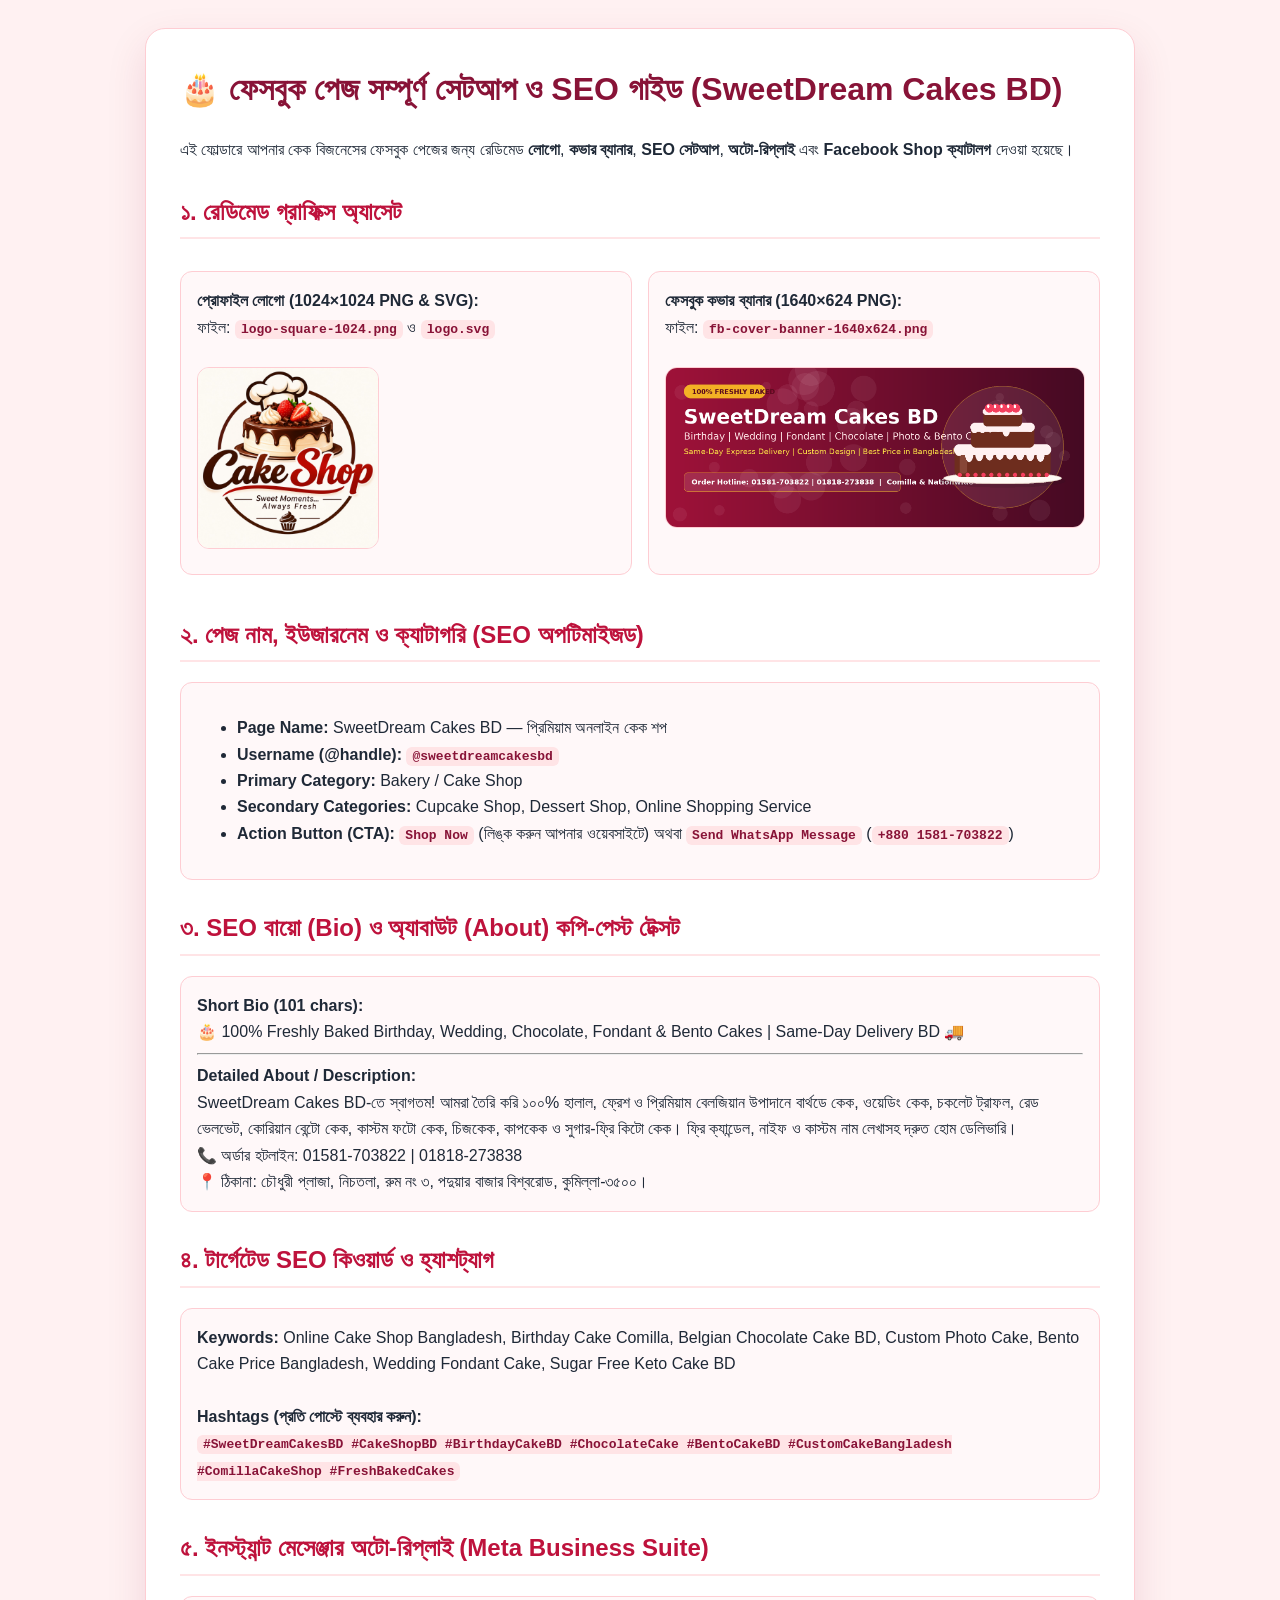
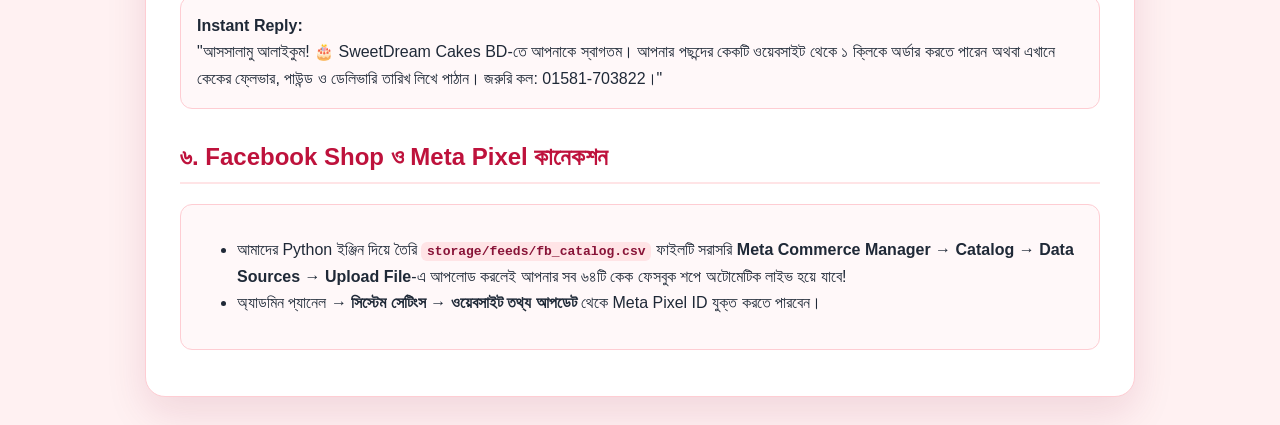
<file: facebook-page-setup/FB_PAGE_SETUP_GUIDE.html>
<!DOCTYPE html>
<html lang="bn">
<head>
  <meta charset="UTF-8">
  <meta name="viewport" content="width=device-width, initial-scale=1.0">
  <title>Facebook Page Complete Setup &amp; SEO Guide — SweetDream Cakes BD</title>
  <style>
    body{font-family:'Segoe UI','Hind Siliguri',sans-serif;background:#fff1f2;color:#1f2937;margin:0;padding:28px;line-height:1.65;}
    .wrap{max-width:920px;margin:0 auto;background:#fff;border-radius:20px;padding:34px;box-shadow:0 16px 40px rgba(136,19,55,0.12);border:1px solid #fecdd3;}
    h1{color:#881337;margin-top:0;} h2{color:#be123c;border-bottom:2px solid #ffe4e6;padding-bottom:6px;margin-top:28px;}
    .box{background:#fff8f9;border:1px solid #fecdd3;border-radius:12px;padding:16px;margin:12px 0;}
    code{background:#ffe4e6;color:#881337;padding:2px 6px;border-radius:6px;font-weight:700;}
    .grid{display:grid;grid-template-columns:repeat(auto-fit,minmax(260px,1fr));gap:16px;}
    img{max-width:100%;border-radius:12px;border:1px solid #fecdd3;}
  </style>
</head>
<body>
<div class="wrap">
  <h1>🎂 ফেসবুক পেজ সম্পূর্ণ সেটআপ ও SEO গাইড (SweetDream Cakes BD)</h1>
  <p>এই ফোল্ডারে আপনার কেক বিজনেসের ফেসবুক পেজের জন্য রেডিমেড <strong>লোগো</strong>, <strong>কভার ব্যানার</strong>, <strong>SEO সেটআপ</strong>, <strong>অটো-রিপ্লাই</strong> এবং <strong>Facebook Shop ক্যাটালগ</strong> দেওয়া হয়েছে।</p>

  <h2>১. রেডিমেড গ্রাফিক্স অ্যাসেট</h2>
  <div class="grid">
    <div class="box">
      <strong>প্রোফাইল লোগো (1024×1024 PNG &amp; SVG):</strong><br>
      ফাইল: <code>logo-square-1024.png</code> ও <code>logo.svg</code><br><br>
      <img src="logo-square-1024.png" alt="Logo" style="max-height:180px;">
    </div>
    <div class="box">
      <strong>ফেসবুক কভার ব্যানার (1640×624 PNG):</strong><br>
      ফাইল: <code>fb-cover-banner-1640x624.png</code><br><br>
      <img src="fb-cover-banner-1640x624.png" alt="Cover Banner">
    </div>
  </div>

  <h2>২. পেজ নাম, ইউজারনেম ও ক্যাটাগরি (SEO অপটিমাইজড)</h2>
  <div class="box">
    <ul>
      <li><strong>Page Name:</strong> SweetDream Cakes BD — প্রিমিয়াম অনলাইন কেক শপ</li>
      <li><strong>Username (@handle):</strong> <code>@sweetdreamcakesbd</code></li>
      <li><strong>Primary Category:</strong> Bakery / Cake Shop</li>
      <li><strong>Secondary Categories:</strong> Cupcake Shop, Dessert Shop, Online Shopping Service</li>
      <li><strong>Action Button (CTA):</strong> <code>Shop Now</code> (লিঙ্ক করুন আপনার ওয়েবসাইটে) অথবা <code>Send WhatsApp Message</code> (<code>+880 1581-703822</code>)</li>
    </ul>
  </div>

  <h2>৩. SEO বায়ো (Bio) ও অ্যাবাউট (About) কপি-পেস্ট টেক্সট</h2>
  <div class="box">
    <strong>Short Bio (101 chars):</strong><br>
    🎂 100% Freshly Baked Birthday, Wedding, Chocolate, Fondant &amp; Bento Cakes | Same-Day Delivery BD 🚚
    <hr>
    <strong>Detailed About / Description:</strong><br>
    SweetDream Cakes BD-তে স্বাগতম! আমরা তৈরি করি ১০০% হালাল, ফ্রেশ ও প্রিমিয়াম বেলজিয়ান উপাদানে বার্থডে কেক, ওয়েডিং কেক, চকলেট ট্রাফল, রেড ভেলভেট, কোরিয়ান বেন্টো কেক, কাস্টম ফটো কেক, চিজকেক, কাপকেক ও সুগার-ফ্রি কিটো কেক। ফ্রি ক্যান্ডেল, নাইফ ও কাস্টম নাম লেখাসহ দ্রুত হোম ডেলিভারি।<br>
    📞 অর্ডার হটলাইন: 01581-703822 | 01818-273838<br>
    📍 ঠিকানা: চৌধুরী প্লাজা, নিচতলা, রুম নং ৩, পদুয়ার বাজার বিশ্বরোড, কুমিল্লা-৩৫০০।
  </div>

  <h2>৪. টার্গেটেড SEO কিওয়ার্ড ও হ্যাশট্যাগ</h2>
  <div class="box">
    <strong>Keywords:</strong> Online Cake Shop Bangladesh, Birthday Cake Comilla, Belgian Chocolate Cake BD, Custom Photo Cake, Bento Cake Price Bangladesh, Wedding Fondant Cake, Sugar Free Keto Cake BD<br><br>
    <strong>Hashtags (প্রতি পোস্টে ব্যবহার করুন):</strong><br>
    <code>#SweetDreamCakesBD #CakeShopBD #BirthdayCakeBD #ChocolateCake #BentoCakeBD #CustomCakeBangladesh #ComillaCakeShop #FreshBakedCakes</code>
  </div>

  <h2>৫. ইনস্ট্যান্ট মেসেঞ্জার অটো-রিপ্লাই (Meta Business Suite)</h2>
  <div class="box">
    <strong>Instant Reply:</strong><br>
    "আসসালামু আলাইকুম! 🎂 SweetDream Cakes BD-তে আপনাকে স্বাগতম। আপনার পছন্দের কেকটি ওয়েবসাইট থেকে ১ ক্লিকে অর্ডার করতে পারেন অথবা এখানে কেকের ফ্লেভার, পাউন্ড ও ডেলিভারি তারিখ লিখে পাঠান। জরুরি কল: 01581-703822।"
  </div>

  <h2>৬. Facebook Shop ও Meta Pixel কানেকশন</h2>
  <div class="box">
    <ul>
      <li>আমাদের Python ইঞ্জিন দিয়ে তৈরি <code>storage/feeds/fb_catalog.csv</code> ফাইলটি সরাসরি <strong>Meta Commerce Manager &rarr; Catalog &rarr; Data Sources &rarr; Upload File</strong>-এ আপলোড করলেই আপনার সব ৬৪টি কেক ফেসবুক শপে অটোমেটিক লাইভ হয়ে যাবে!</li>
      <li>অ্যাডমিন প্যানেল &rarr; <strong>সিস্টেম সেটিংস &rarr; ওয়েবসাইট তথ্য আপডেট</strong> থেকে Meta Pixel ID যুক্ত করতে পারবেন।</li>
    </ul>
  </div>
</div>
</body>
</html>
</file>
<file: assets/css/style.css>
/* SweetDream Cakes BD v3.2 — Kalpurush Bengali Typography, Full Mobile Responsiveness & Luxury Digital Filter */
:root {
  --brand-primary: #b84a6b;       /* Soft Artisanal Rose */
  --brand-primary-light: #d6688a; /* Blush Petal */
  --brand-primary-dark: #742a44;  /* Velvet Plum */
  --brand-accent: #d99b38;        /* Warm Champagne Gold */
  --brand-accent-soft: #fef8eb;   /* Cream Gold Tint */
  --brand-soft: #fdf5f8;          /* Ultra-Soft Blush */
  --brand-soft-2: #f9eaf0;        /* Soft Rose Tint */
  --brand-border: #f1dce4;        /* Gentle Pastel Border */
  --bg-body: #fffcfe;             /* Pure Vanilla Cream */
  --bg-surface: #ffffff;
  --text-main: #2f2028;           /* Warm Cocoa Espresso */
  --text-muted: #73606a;          /* Muted Mauve Gray */
  --shadow-card: 0 8px 26px rgba(184, 74, 107, 0.06);
  --shadow-hover: 0 16px 38px rgba(184, 74, 107, 0.14);
  --radius-card: 20px;
}

[data-theme="dark"] {
  --bg-body: #171116;
  --bg-surface: #231921;
  --brand-soft: #2e202b;
  --brand-soft-2: #3a2736;
  --brand-border: #483041;
  --text-main: #f7f1f4;
  --text-muted: #c8b6c0;
  --shadow-card: 0 12px 28px rgba(0, 0, 0, 0.42);
}

* { box-sizing: border-box; }
html { overflow-x: hidden; -webkit-text-size-adjust: 100%; }
body {
  font-family: 'Kalpurush', 'Plus Jakarta Sans', system-ui, -apple-system, sans-serif;
  background: var(--bg-body);
  color: var(--text-main);
  overflow-x: hidden;
  position: relative;
  min-height: 100vh;
  line-height: 1.55;
}
button, input, select, textarea { font-family: inherit; }
a { text-decoration: none; color: inherit; transition: color 0.2s ease, background 0.2s ease; }

/* Softened Theme Overrides */
.text-danger { color: var(--brand-primary) !important; }
.bg-danger { background-color: var(--brand-primary) !important; }
.border-danger { border-color: var(--brand-primary-light) !important; }
.btn-danger {
  background: linear-gradient(135deg, #b84a6b, #d6688a);
  border-color: transparent;
  color: #fff;
  box-shadow: 0 6px 16px rgba(184, 74, 107, 0.2);
}
.btn-danger:hover, .btn-danger:focus {
  background: linear-gradient(135deg, #9c3857, #b84a6b);
  border-color: transparent;
  color: #fff;
}
.btn-outline-danger { color: var(--brand-primary); border-color: #e6b8c9; }
.btn-outline-danger:hover, .btn-outline-danger.active {
  background: var(--brand-primary);
  border-color: var(--brand-primary);
  color: #fff;
}
.btn-warning {
  background: linear-gradient(135deg, #ebb44c, #d99b38);
  border: none;
  color: #362107;
}
.btn-warning:hover {
  background: linear-gradient(135deg, #dfa235, #c88924);
  color: #2b1a04;
}
.bg-white { background-color: var(--bg-surface) !important; }
[data-theme="dark"] .bg-light { background-color: var(--brand-soft) !important; color: var(--text-main) !important; }
[data-theme="dark"] .form-control, [data-theme="dark"] .form-select {
  background-color: var(--brand-soft);
  border-color: var(--brand-border);
  color: var(--text-main);
}

/* 1. Ultra-Fast 0.5s Digital Loader */
#digitalLoader {
  position: fixed; inset: 0; z-index: 99999;
  background: radial-gradient(circle at center, #fffcfe 0%, #fdf2f6 65%, #f9e4ec 100%);
  display: flex; flex-direction: column; align-items: center; justify-content: center;
  transition: opacity 0.22s ease, visibility 0.22s ease;
}
[data-theme="dark"] #digitalLoader { background: radial-gradient(circle at center, #261822 0%, #171116 100%); }
#digitalLoader.hidden { opacity: 0; visibility: hidden; pointer-events: none; }
.loader-ring {
  width: 82px; height: 82px; border-radius: 50%;
  border: 4px solid rgba(184, 74, 107, 0.14);
  border-top-color: var(--brand-primary); border-right-color: var(--brand-accent);
  animation: spinLoader 0.65s linear infinite;
  position: relative; display: flex; align-items: center; justify-content: center;
}
.loader-cake-icon { position: absolute; font-size: 30px; color: var(--brand-primary); animation: bounceCake 0.8s ease-in-out infinite; }
.loader-percent { margin-top: 12px; font-size: 14px; font-weight: 700; color: var(--brand-primary-dark); }
@keyframes spinLoader { to { transform: rotate(360deg); } }
@keyframes bounceCake { 0%,100%{ transform: translateY(0) scale(1); } 50%{ transform: translateY(-5px) scale(1.06); } }

/* 2. Soft Cake Background Animation */
.cake-bg-canvas { position: fixed; inset: 0; pointer-events: none; z-index: 0; overflow: hidden; }
.floating-cake-item { position: absolute; bottom: -80px; opacity: 0.06; animation: floatCakeUp linear infinite; user-select: none; }
@keyframes floatCakeUp {
  0% { transform: translateY(0) rotate(0deg) scale(0.88); opacity: 0; }
  12% { opacity: 0.08; }
  88% { opacity: 0.06; }
  100% { transform: translateY(-115vh) rotate(360deg) scale(1.08); opacity: 0; }
}
.main-content-wrapper { position: relative; z-index: 2; }

/* 3. Soft Notice Bar */
.top-notice-bar {
  background: linear-gradient(90deg, #6b2640, #9b3e60, #802f4d);
  color: #fff; font-size: 13px; padding: 6px 0; position: relative; z-index: 1030;
}
.notice-marquee-wrap { overflow: hidden; white-space: nowrap; }
.notice-marquee { display: inline-block; padding-left: 100%; animation: marqueeScroll 28s linear infinite; font-weight: 600; color: #fef3c7; }
.notice-marquee-wrap:hover .notice-marquee { animation-play-state: paused; }
@keyframes marqueeScroll { 0% { transform: translateX(0); } 100% { transform: translateX(-100%); } }

/* 4. Navbar — Sticky Desktop, Non-Fixed Mobile, 100% Mobile Responsive */
.cake-navbar {
  background: rgba(255, 255, 255, 0.98);
  border-bottom: 1px solid var(--brand-border);
  box-shadow: 0 6px 24px rgba(184, 74, 107, 0.05);
  position: sticky; top: 0; z-index: 1050; padding: 10px 0 8px;
  overflow: visible !important;
}
[data-theme="dark"] .cake-navbar { background: rgba(35, 25, 33, 0.98); }
.cake-navbar .container { overflow: visible !important; }
.nav-brand-logo img { height: 42px; width: auto; max-width: 175px; object-fit: contain; }
.nav-menu-bar {
  display: flex; align-items: center; justify-content: space-between;
  flex-wrap: wrap; gap: 8px; margin-top: 9px; padding-top: 8px;
  border-top: 1px solid var(--brand-border); overflow: visible !important;
}
.nav-links-group {
  display: flex; align-items: center; flex-wrap: wrap; gap: 6px;
  overflow: visible !important;
}
.nav-pill-link {
  display: inline-flex; align-items: center; gap: 5px; white-space: nowrap;
  padding: 6px 13px; border-radius: 50px; font-size: 14px; font-weight: 700;
  color: var(--text-main); background: transparent; border: 1px solid transparent;
  transition: all 0.2s ease; cursor: pointer;
}
.nav-pill-link:hover {
  background: var(--brand-soft); color: var(--brand-primary); border-color: var(--brand-border);
}
.nav-pill-link.active {
  background: linear-gradient(135deg, #b84a6b, #d6688a); color: #fff !important;
  box-shadow: 0 4px 12px rgba(184, 74, 107, 0.22);
}
.nav-pill-link.active i { color: #fff !important; }

/* Bulletproof Category Dropdown */
.cat-dropdown-wrap { position: relative; display: inline-block; }
.cat-dropdown-panel {
  position: absolute; top: calc(100% + 8px); left: 0;
  min-width: 270px; max-width: min(320px, calc(100vw - 24px)); max-height: 68vh; overflow-y: auto;
  background: var(--bg-surface); border: 1px solid var(--brand-border);
  border-radius: 18px; box-shadow: 0 20px 48px rgba(47, 32, 40, 0.18);
  padding: 10px; z-index: 3000; display: none;
}
.cat-dropdown-panel.open { display: block; animation: fadeDrop 0.18s ease; }
@keyframes fadeDrop { from { opacity: 0; transform: translateY(-6px); } to { opacity: 1; transform: translateY(0); } }
.cat-drop-item {
  display: flex; align-items: center; justify-content: space-between;
  padding: 8px 12px; border-radius: 11px; font-size: 14px; font-weight: 600;
  color: var(--text-main); transition: background 0.18s ease, color 0.18s ease;
}
.cat-drop-item:hover { background: var(--brand-soft); color: var(--brand-primary); }
.cat-drop-sub { padding-left: 24px; font-size: 13px; color: var(--text-muted); font-weight: 500; }

.nav-search-box { position: relative; flex: 1; max-width: 440px; }
.nav-search-box input {
  border-radius: 50px; padding: 9px 44px 9px 16px;
  border: 1.5px solid var(--brand-border); background: var(--brand-soft); color: var(--text-main); font-size: 14px;
}
.nav-search-box input:focus { border-color: var(--brand-primary); background: var(--bg-surface); box-shadow: 0 0 0 4px rgba(184, 74, 107, 0.1); }
.nav-search-btn {
  position: absolute; right: 5px; top: 50%; transform: translateY(-50%);
  border: none; background: var(--brand-primary); color: #fff; width: 34px; height: 34px; border-radius: 50%;
}
.live-search-dropdown {
  position: absolute; top: 108%; left: 0; right: 0; background: var(--bg-surface);
  border: 1px solid var(--brand-border); border-radius: 16px;
  box-shadow: 0 18px 40px rgba(0,0,0,0.12); z-index: 3100; max-height: 360px; overflow-y: auto; display: none;
}
.nav-icon-btn {
  position: relative; width: 38px; height: 38px; border-radius: 12px;
  background: var(--brand-soft); color: var(--brand-primary);
  display: inline-flex; align-items: center; justify-content: center;
  border: 1px solid var(--brand-border); transition: all 0.2s ease;
}
.nav-icon-btn:hover { background: var(--brand-primary); color: #fff; transform: translateY(-2px); }
.nav-badge-count {
  position: absolute; top: -6px; right: -6px; background: var(--brand-accent); color: #362107;
  font-size: 11px; font-weight: 800; min-width: 19px; height: 19px; border-radius: 50px;
  display: inline-flex; align-items: center; justify-content: center; padding: 0 5px; border: 2px solid #fff;
}

/* 5. Hero Multi-Banner Slider */
.hero-banner-card {
  border-radius: 24px; overflow: hidden;
  box-shadow: 0 16px 40px rgba(116, 42, 68, 0.14); position: relative;
}
.hero-slide-img { width: 100%; height: 410px; object-fit: cover; display: block; }
.hero-overlay-caption {
  position: absolute; inset: 0;
  background: linear-gradient(95deg, rgba(47, 19, 32, 0.78) 0%, rgba(47, 19, 32, 0.44) 48%, rgba(47, 19, 32, 0.05) 100%);
  display: flex; flex-direction: column; justify-content: center;
  padding: 36px 54px; color: #fff;
}
.hero-overlay-caption h1 {
  font-size: clamp(1.35rem, 3.2vw, 2.55rem);
  font-weight: 800; line-height: 1.25; margin-bottom: 10px;
  text-shadow: 0 2px 12px rgba(0, 0, 0, 0.25);
}
.hero-overlay-caption p {
  font-size: clamp(0.86rem, 1.35vw, 1.08rem);
  line-height: 1.55; opacity: 0.94; margin-bottom: 18px;
}

/* 6. Soft 3D Benefit & Brand Cards */
.benefit-3d-card {
  background: var(--bg-surface); border: 1px solid var(--brand-border);
  border-radius: var(--radius-card); padding: 20px 16px;
  box-shadow: var(--shadow-card); transition: transform 0.25s ease, box-shadow 0.25s ease; height: 100%;
}
.benefit-3d-card:hover { transform: translateY(-5px); box-shadow: var(--shadow-hover); }
.benefit-icon-box {
  width: 48px; height: 48px; border-radius: 15px;
  background: linear-gradient(135deg, #b84a6b, #d6688a);
  color: #fff; font-size: 19px; display: flex; align-items: center; justify-content: center;
  margin-bottom: 11px; box-shadow: 0 8px 18px rgba(184, 74, 107, 0.2);
}
.brand-pill-card {
  background: var(--bg-surface); border: 1px solid var(--brand-border); border-radius: 16px;
  padding: 12px 14px; display: flex; align-items: center; gap: 11px;
  box-shadow: var(--shadow-card); transition: all 0.2s ease;
}
.brand-pill-card:hover { border-color: var(--brand-primary); transform: translateY(-3px); }
.soft-brand-banner {
  background: linear-gradient(135deg, #6b2640 0%, #a63f62 55%, #d4933b 100%);
  color: #fff;
}

/* 7. Soft Cake Product Card */
.cake-card {
  background: var(--bg-surface); border: 1px solid var(--brand-border);
  border-radius: var(--radius-card); overflow: hidden; box-shadow: var(--shadow-card);
  transition: transform 0.28s ease, box-shadow 0.28s ease; display: flex; flex-direction: column; height: 100%;
}
.cake-card:hover { transform: translateY(-5px); box-shadow: var(--shadow-hover); border-color: var(--brand-primary-light); }
.cake-card-media { position: relative; overflow: hidden; background: var(--brand-soft); aspect-ratio: 1 / 1; }
.cake-card-media img { width: 100%; height: 100%; object-fit: cover; transition: transform 0.4s ease; }
.cake-card:hover .cake-card-media img { transform: scale(1.05); }
.badge-discount {
  position: absolute; top: 8px; left: 8px; z-index: 3;
  background: linear-gradient(135deg, #b84a6b, #d6688a); color: #fff;
  font-size: 11.5px; font-weight: 700; padding: 3px 10px; border-radius: 50px;
}
.btn-fav-corner {
  position: absolute; top: 8px; right: 8px; z-index: 3; width: 34px; height: 34px; border-radius: 50%;
  border: none; background: rgba(255,255,255,0.94); color: var(--brand-primary);
  display: flex; align-items: center; justify-content: center; box-shadow: 0 4px 12px rgba(0,0,0,0.1);
  transition: all 0.2s ease; cursor: pointer;
}
.btn-fav-corner:hover, .btn-fav-corner.active { background: var(--brand-primary); color: #fff; transform: scale(1.08); }
.cake-card-body { padding: 14px; display: flex; flex-direction: column; flex: 1; }
.cake-meta-row { display: flex; justify-content: space-between; align-items: center; font-size: 12px; color: var(--text-muted); margin-bottom: 5px; gap: 4px; }
.cake-brand { font-weight: 700; color: var(--brand-primary); overflow: hidden; text-overflow: ellipsis; white-space: nowrap; }
.cake-rating { font-weight: 700; background: var(--brand-accent-soft); padding: 2px 7px; border-radius: 20px; color: #9a6510; flex-shrink: 0; }
.cake-title { font-size: 15px; font-weight: 700; line-height: 1.38; margin: 0 0 8px; display: -webkit-box; -webkit-line-clamp: 2; -webkit-box-orient: vertical; overflow: hidden; min-height: 41px; }
.cake-price-row { display: flex; align-items: center; flex-wrap: wrap; gap: 6px; margin-bottom: 10px; }
.price-discount { font-size: 17.5px; font-weight: 800; color: var(--brand-primary); }
.price-regular { font-size: 12.5px; color: var(--text-muted); text-decoration: line-through; }
.price-savings { font-size: 11px; font-weight: 700; background: #e8f8ef; color: #166534; padding: 2px 7px; border-radius: 20px; }
.cake-actions-row { display: grid; grid-template-columns: 1fr 1fr; gap: 7px; margin-top: auto; }
.btn-order-now { background: linear-gradient(135deg, #b84a6b, #d6688a); color: #fff; font-weight: 700; font-size: 13px; border-radius: 11px; padding: 7px 6px; border: none; }
.btn-order-now:hover { background: #9c3857; color: #fff; }
.btn-add-cart { background: var(--brand-soft); color: var(--brand-primary); border: 1.5px solid #e6b8c9; font-weight: 700; font-size: 13px; border-radius: 11px; padding: 7px 6px; }
.btn-add-cart:hover { background: var(--brand-primary); border-color: var(--brand-primary); color: #fff; }
.btn-whatsapp-order { background: linear-gradient(135deg, #229d67, #1c8557); color: #fff; font-weight: 700; font-size: 12.5px; border-radius: 11px; padding: 7px 8px; border: none; }
.btn-whatsapp-order:hover { background: #156b45; color: #fff; }

/* 8. Category Slider */
.category-slider-track { display: flex; gap: 16px; overflow-x: auto; scroll-behavior: smooth; padding: 8px 4px 16px; scrollbar-width: thin; -webkit-overflow-scrolling: touch; }
.slider-slide-item { flex: 0 0 260px; max-width: 260px; }
.slider-nav-btn { width: 36px; height: 36px; border-radius: 50%; border: 1px solid var(--brand-border); background: var(--bg-surface); color: var(--brand-primary); box-shadow: var(--shadow-card); }
.slider-nav-btn:hover { background: var(--brand-primary); color: #fff; }

/* 9. Product View Gallery (Overflow Locked) */
.pdp-gallery-col { min-width: 0; max-width: 100%; overflow: hidden; }
.pdp-gallery-main { position: relative; border-radius: 22px; overflow: hidden; border: 1px solid var(--brand-border); background: var(--brand-soft); aspect-ratio: 1 / 1; width: 100%; }
.pdp-gallery-main img { width: 100%; height: 100%; object-fit: cover; cursor: zoom-in; display: block; }
.pdp-img-counter { position: absolute; bottom: 14px; left: 14px; background: rgba(47, 19, 32, 0.78); color: #fff; font-size: 13px; font-weight: 700; padding: 5px 14px; border-radius: 50px; z-index: 4; }
.pdp-thumbs-wrap { display: flex; align-items: center; gap: 6px; margin-top: 12px; width: 100%; max-width: 100%; overflow: hidden; }
.pdp-thumbs { display: flex; gap: 10px; overflow-x: auto; scroll-behavior: smooth; flex: 1 1 0%; min-width: 0; width: 0; padding: 2px 0 6px; scrollbar-width: thin; }
.pdp-thumb { width: 68px; height: 68px; border-radius: 12px; overflow: hidden; border: 2px solid transparent; cursor: pointer; flex: 0 0 68px; opacity: 0.72; transition: all 0.2s ease; }
.pdp-thumb.active, .pdp-thumb:hover { border-color: var(--brand-primary); opacity: 1; }
.pdp-thumb img { width: 100%; height: 100%; object-fit: cover; display: block; }

/* 10. Premium Digital Filter Studio (#3) */
.filter-studio-card {
  background: var(--bg-surface);
  border: 1px solid var(--brand-border);
  border-radius: 24px;
  overflow: hidden;
  box-shadow: 0 14px 36px rgba(184, 74, 107, 0.09);
  position: sticky; top: 96px;
}
.filter-studio-header {
  background: linear-gradient(135deg, #742a44 0%, #b84a6b 65%, #d6688a 100%);
  color: #fff;
  padding: 16px 18px;
  display: flex; align-items: center; justify-content: space-between;
}
.filter-studio-body { padding: 16px; display: flex; flex-direction: column; gap: 14px; }
.filter-block {
  background: var(--brand-soft);
  border: 1px solid var(--brand-border);
  border-radius: 16px;
  padding: 13px;
}
.filter-block-title {
  font-size: 13.5px; font-weight: 700; color: var(--brand-primary-dark);
  display: flex; align-items: center; justify-content: space-between;
  margin-bottom: 10px;
}
[data-theme="dark"] .filter-block-title { color: #f8d4e0; }
.cat-tree-row {
  display: flex; align-items: center; justify-content: space-between;
  padding: 7px 10px; border-radius: 11px; font-size: 13.5px;
  background: var(--bg-surface); border: 1px solid transparent;
  margin-bottom: 4px; transition: all 0.18s ease;
}
.cat-tree-row:hover { border-color: var(--brand-border); color: var(--brand-primary); }
.cat-tree-row.active {
  background: linear-gradient(135deg, #b84a6b, #d6688a);
  color: #fff; font-weight: 700; box-shadow: 0 4px 12px rgba(184, 74, 107, 0.22);
}
.cat-tree-row.active i, .cat-tree-row.active .cat-tree-toggle { color: #fff !important; }
.cat-tree-toggle {
  border: none; background: rgba(184, 74, 107, 0.1); color: var(--brand-primary);
  width: 24px; height: 24px; border-radius: 7px; font-size: 11px;
  display: inline-flex; align-items: center; justify-content: center; transition: all 0.2s;
}
.cat-tree-children {
  display: none; padding-left: 12px; border-left: 2px dashed var(--brand-primary-light);
  margin: 2px 0 8px 12px;
}
.cat-tree-children.open { display: flex; flex-direction: column; gap: 4px; animation: fadeDrop 0.2s ease; }
.cat-sub-pill {
  display: flex; align-items: center; justify-content: space-between;
  padding: 6px 10px; border-radius: 9px; font-size: 13px;
  background: var(--bg-surface); color: var(--text-muted); cursor: pointer;
  border: 1px solid var(--brand-border); transition: all 0.18s;
}
.cat-sub-pill:hover { color: var(--brand-primary); border-color: var(--brand-primary); }
.cat-sub-pill.active { background: var(--brand-primary); color: #fff; border-color: var(--brand-primary); font-weight: 700; }

.filter-chip-grid { display: grid; grid-template-columns: 1fr 1fr; gap: 7px; }
.filter-chip-btn {
  border: 1px solid var(--brand-border); background: var(--bg-surface);
  color: var(--text-main); border-radius: 11px; padding: 7px 8px;
  font-size: 12.5px; font-weight: 700; text-align: center; cursor: pointer;
  transition: all 0.2s ease;
}
.filter-chip-btn:hover { border-color: var(--brand-primary); color: var(--brand-primary); }
.filter-chip-btn.active {
  background: linear-gradient(135deg, #b84a6b, #d6688a);
  color: #fff; border-color: transparent; box-shadow: 0 4px 12px rgba(184, 74, 107, 0.22);
}
.price-live-badge {
  background: var(--bg-surface); border: 1px solid var(--brand-border);
  color: var(--brand-primary); font-weight: 800; font-size: 12px;
  padding: 2px 9px; border-radius: 50px;
}
.filter-range-rose { accent-color: var(--brand-primary); }

.active-filter-tags { display: flex; flex-wrap: wrap; gap: 7px; margin-bottom: 14px; }
.active-filter-tag {
  display: inline-flex; align-items: center; gap: 6px;
  background: var(--brand-soft); border: 1px solid var(--brand-primary-light);
  color: var(--brand-primary-dark); font-size: 12.5px; font-weight: 700;
  padding: 4px 11px; border-radius: 50px;
}

.mobile-filter-toggle-btn {
  background: linear-gradient(135deg, #742a44, #b84a6b);
  color: #fff; border: none; border-radius: 14px;
  padding: 11px 16px; font-weight: 700; font-size: 14.5px;
  display: flex; align-items: center; justify-content: space-between; width: 100%;
  box-shadow: 0 8px 20px rgba(184, 74, 107, 0.2);
}

.cake-pagination .page-link { border-radius: 10px !important; margin: 0 3px; color: var(--brand-primary); border: 1px solid var(--brand-border); font-weight: 700; }
.cake-pagination .page-item.active .page-link { background: var(--brand-primary); border-color: var(--brand-primary); color: #fff; }

/* 11. Digital Counter Filter Bar */
.digital-filter-bar { background: var(--bg-surface); border: 1px solid var(--brand-border); border-radius: 16px; padding: 12px 15px; display: flex; flex-wrap: wrap; gap: 10px; align-items: center; justify-content: space-between; margin-bottom: 16px; }
.digital-counter-pill { background: linear-gradient(135deg, #b84a6b, #9c3857); color: #fff; font-weight: 700; font-size: 13px; padding: 6px 14px; border-radius: 50px; display: inline-flex; align-items: center; gap: 6px; }

/* 12. Image Popup Lightbox */
#sdcLightbox { position: fixed; inset: 0; background: rgba(25, 12, 20, 0.86); z-index: 99998; display: none; align-items: center; justify-content: center; padding: 16px; backdrop-filter: blur(6px); }
#sdcLightbox.open { display: flex; }
#sdcLightbox img { max-width: 94vw; max-height: 85vh; border-radius: 16px; box-shadow: 0 20px 50px rgba(0,0,0,0.45); border: 3px solid #fff; }

/* 13. Soft Footer & Mobile Bottom Nav */
.cake-footer { background: linear-gradient(180deg, #4b1d30 0%, #2a0f1a 100%); color: #fceef3; padding: 48px 0 24px; margin-top: 56px; position: relative; z-index: 2; }
.mobile-bottom-nav { display: none; position: fixed; bottom: 0; left: 0; right: 0; background: var(--bg-surface); border-top: 1px solid var(--brand-border); z-index: 1045; padding: 6px 4px; box-shadow: 0 -6px 20px rgba(0,0,0,0.08); }
.mobile-bottom-nav a { flex: 1; font-size: 11px; font-weight: 700; color: var(--text-main); line-height: 1.25; }
.mobile-bottom-nav a i { font-size: 17px !important; margin-bottom: 2px; }

/* ================================================================
   COMPREHENSIVE MOBILE & TABLET RESPONSIVENESS (#1)
   ================================================================ */
@media (max-width: 991px) {
  .cake-navbar { position: relative !important; top: auto !important; padding: 9px 0 8px; }
  .filter-studio-card { position: relative; top: auto; border-radius: 20px; }
  .mobile-filter-collapse { display: none; margin-top: 10px; }
  .mobile-filter-collapse.open { display: block; animation: fadeDrop 0.22s ease; }
  .nav-search-box { max-width: 100%; }
}

@media (max-width: 767px) {
  .mobile-bottom-nav { display: flex; justify-content: space-around; align-items: center; }
  body { padding-bottom: 66px; font-size: 14.5px; }
  .container { padding-left: 12px; padding-right: 12px; }
  .top-notice-bar { font-size: 12px; padding: 5px 0; }

  /* Mobile Navbar & Menubar */
  .nav-brand-logo img { height: 34px; max-width: 138px; }
  .nav-icon-btn { width: 34px; height: 34px; border-radius: 10px; font-size: 14px; }
  .nav-user-btn { font-size: 12.5px; padding: 5px 10px !important; }
  .nav-menu-bar { margin-top: 8px; padding-top: 7px; }
  .nav-links-group { gap: 4px; width: 100%; justify-content: flex-start; }
  .nav-pill-link { padding: 5px 10px; font-size: 12.5px; border-radius: 50px; background: var(--brand-soft); border-color: var(--brand-border); }
  .cat-dropdown-panel { left: -60px; min-width: 260px; max-width: calc(100vw - 24px); }

  /* Mobile Hero Slider */
  .hero-banner-card { border-radius: 18px; }
  .hero-slide-img { height: 225px; }
  .hero-overlay-caption { padding: 16px 18px; background: linear-gradient(95deg, rgba(47, 19, 32, 0.86) 0%, rgba(47, 19, 32, 0.62) 72%, rgba(47, 19, 32, 0.25) 100%); }
  .hero-overlay-caption .badge { font-size: 11px !important; padding: 4px 10px !important; margin-bottom: 7px !important; }
  .hero-overlay-caption h1 { font-size: 1.25rem !important; margin-bottom: 6px; }
  .hero-overlay-caption p { font-size: 12.5px !important; display: -webkit-box; -webkit-line-clamp: 2; -webkit-box-orient: vertical; overflow: hidden; margin-bottom: 11px; }
  .hero-overlay-caption .btn-lg { font-size: 12.5px; padding: 6px 14px; }

  /* Mobile Section Headings & Cards */
  h2, .h2 { font-size: 1.35rem; }
  h4, .h4 { font-size: 1.12rem; }
  .benefit-3d-card { padding: 14px 12px; border-radius: 16px; }
  .benefit-icon-box { width: 40px; height: 40px; font-size: 16px; border-radius: 12px; margin-bottom: 8px; }
  .brand-pill-card { padding: 10px 11px; gap: 9px; border-radius: 14px; }
  .brand-pill-card img { width: 36px; height: 36px; }

  /* Mobile Category Slider & 2-Column Cake Cards */
  .category-slider-track { gap: 11px; }
  .slider-slide-item { flex: 0 0 205px; max-width: 205px; }
  .cake-card { border-radius: 15px; }
  .cake-card-body { padding: 10px; }
  .cake-meta-row { font-size: 11px; }
  .cake-title { font-size: 13.5px; min-height: 37px; margin-bottom: 6px; }
  .price-discount { font-size: 15.5px; }
  .price-regular { font-size: 11.5px; }
  .price-savings { display: none; }
  .cake-actions-row { gap: 5px; }
  .btn-order-now, .btn-add-cart { font-size: 11.5px; padding: 6px 4px; border-radius: 9px; }
  .btn-whatsapp-order { font-size: 11.5px; padding: 6px 6px; border-radius: 9px; }

  /* Mobile Product Details, Cart, Checkout, Footer */
  .pdp-thumb { width: 56px; height: 56px; flex: 0 0 56px; }
  .digital-filter-bar { padding: 10px 12px; gap: 8px; }
  .cake-footer { padding: 34px 0 20px; margin-top: 38px; text-align: left; }
  .cake-footer h5 { font-size: 1.05rem; }
  .cake-footer h6 { font-size: 0.95rem; margin-bottom: 10px !important; }
}

@media (max-width: 420px) {
  .nav-pill-link { padding: 4px 8px; font-size: 12px; }
  .cat-dropdown-panel { left: -95px; }
  .slider-slide-item { flex: 0 0 185px; max-width: 185px; }
}
</file>
<file: assets/css/storefront-theme.css>
/* ==========================================================================
   Cake Shop BD — Parisian Artisanal Chocolate & Strawberry Patisserie Theme
   Scoped strictly to customer-view pages (body.csbd-storefront)
   Admin Panel & Customer Dashboard remain 100% untouched.
   ========================================================================== */

body.csbd-storefront {
  --brand-primary: #c81d25;        /* Strawberry Ruby Crimson */
  --brand-primary-light: #e63946;  /* Glazed Berry Red */
  --brand-primary-dark: #3b1a0d;   /* Belgian Dark Chocolate */
  --brand-cocoa: #4e2212;          /* Roasted Cocoa Ganache */
  --brand-accent: #e09f3e;         /* Toasted Caramel Gold */
  --brand-accent-soft: #fff5e1;    /* Warm Buttercream */
  --brand-soft: #faf0e4;           /* Almond Chantilly Tint */
  --brand-soft-2: #f3e2ce;         /* Toasted Biscuit Tint */
  --brand-border: #ead4be;         /* Patisserie Ribbon Border */
  --bg-body: #fff9f2;              /* Warm Whipped Cream Canvas */
  --bg-surface: #ffffff;
  --text-main: #24120a;            /* Deep Espresso Ink */
  --text-muted: #725546;           /* Warm Cinnamon Muted */
  --shadow-card: 0 10px 30px rgba(59, 26, 13, 0.07);
  --shadow-hover: 0 22px 46px rgba(59, 26, 13, 0.16);
  --radius-card: 24px;
  font-family: 'Hind Siliguri', 'Kalpurush', 'Plus Jakarta Sans', system-ui, -apple-system, sans-serif;
  background-color: var(--bg-body);
  color: var(--text-main);
}

[data-theme="dark"] body.csbd-storefront {
  --brand-primary: #ef4444;
  --brand-primary-light: #f87171;
  --brand-primary-dark: #f6ca6b;
  --brand-cocoa: #2d160c;
  --brand-accent: #f2b749;
  --brand-accent-soft: #2e1d0f;
  --brand-soft: #24140d;
  --brand-soft-2: #311c12;
  --brand-border: #46281a;
  --bg-body: #140b07;
  --bg-surface: #1f120c;
  --text-main: #fbf3ea;
  --text-muted: #c8ae9c;
  --shadow-card: 0 14px 32px rgba(0, 0, 0, 0.45);
  --shadow-hover: 0 22px 48px rgba(0, 0, 0, 0.65);
}

/* 1. Top Scroll Progress Ribbon */
#csbdScrollProgress {
  position: fixed;
  top: 0;
  left: 0;
  height: 3.5px;
  width: 0%;
  background: linear-gradient(90deg, #c81d25, #e09f3e, #e63946);
  background-size: 200% 100%;
  animation: csbdGradientShift 4s ease infinite;
  z-index: 100001;
  transition: width 0.08s linear;
  box-shadow: 0 0 10px rgba(224, 159, 62, 0.55);
}

@keyframes csbdGradientShift {
  0% { background-position: 0% 50%; }
  50% { background-position: 100% 50%; }
  100% { background-position: 0% 50%; }
}

/* 2. Living Patisserie Aurora & Golden Sparkle Background */
.csbd-bg-stage {
  position: fixed;
  inset: 0;
  pointer-events: none;
  z-index: 0;
  overflow: hidden;
}

.csbd-bg-grid {
  position: absolute;
  inset: 0;
  background-image: radial-gradient(rgba(92, 42, 22, 0.065) 1px, transparent 1px);
  background-size: 28px 28px;
  opacity: 0.7;
}
[data-theme="dark"] .csbd-bg-grid {
  background-image: radial-gradient(rgba(242, 183, 73, 0.08) 1px, transparent 1px);
}

.csbd-aurora-orb {
  position: absolute;
  border-radius: 50%;
  filter: blur(78px);
  opacity: 0.34;
  will-change: transform;
}

.csbd-aurora-1 {
  width: 460px;
  height: 460px;
  top: -120px;
  left: -100px;
  background: radial-gradient(circle, #f6ca6b 0%, rgba(246, 202, 107, 0) 70%);
  animation: csbdOrbFloat1 18s ease-in-out infinite alternate;
}

.csbd-aurora-2 {
  width: 520px;
  height: 520px;
  top: 30%;
  right: -140px;
  background: radial-gradient(circle, #f29ca3 0%, rgba(200, 29, 37, 0) 70%);
  animation: csbdOrbFloat2 22s ease-in-out infinite alternate;
}

.csbd-aurora-3 {
  width: 440px;
  height: 440px;
  bottom: -140px;
  left: 22%;
  background: radial-gradient(circle, #d69f6c 0%, rgba(92, 42, 22, 0) 70%);
  animation: csbdOrbFloat3 20s ease-in-out infinite alternate;
}

[data-theme="dark"] .csbd-aurora-orb {
  opacity: 0.16;
}

@keyframes csbdOrbFloat1 {
  0% { transform: translate(0, 0) scale(1); }
  100% { transform: translate(90px, 70px) scale(1.14); }
}
@keyframes csbdOrbFloat2 {
  0% { transform: translate(0, 0) scale(1.05); }
  100% { transform: translate(-80px, -65px) scale(0.92); }
}
@keyframes csbdOrbFloat3 {
  0% { transform: translate(0, 0) scale(0.95); }
  100% { transform: translate(75px, -85px) scale(1.12); }
}

.csbd-sparkle-particle {
  position: absolute;
  border-radius: 50%;
  pointer-events: none;
  animation: csbdSparkleRise linear infinite;
  will-change: transform, opacity;
}

.csbd-sparkle-particle.is-ring {
  background: transparent !important;
  border: 1.5px solid rgba(224, 159, 62, 0.36);
}

.csbd-sparkle-particle.is-diamond {
  border-radius: 3px;
  transform: rotate(45deg);
}

@keyframes csbdSparkleRise {
  0% { transform: translate3d(0, 105vh, 0) rotate(0deg) scale(0.6); opacity: 0; }
  15% { opacity: 0.55; }
  80% { opacity: 0.35; }
  100% { transform: translate3d(42px, -12vh, 0) rotate(220deg) scale(1.15); opacity: 0; }
}

/* 3. Brand-New Patisserie Dual-Orbit Logo Preloader */
body.csbd-storefront #digitalLoader {
  background: radial-gradient(circle at 50% 45%, #fffdf8 0%, #faeede 58%, #f1dcc4 100%);
  transition: opacity 0.32s cubic-bezier(0.4, 0, 0.2, 1), visibility 0.32s ease, transform 0.35s ease;
}
[data-theme="dark"] body.csbd-storefront #digitalLoader {
  background: radial-gradient(circle at 50% 45%, #2a150c 0%, #140b07 100%);
}
body.csbd-storefront #digitalLoader.hidden {
  opacity: 0;
  visibility: hidden;
  transform: scale(1.04);
}

.csbd-loader-stage {
  position: relative;
  width: 112px;
  height: 112px;
  display: flex;
  align-items: center;
  justify-content: center;
}

.csbd-loader-orbit-outer {
  position: absolute;
  inset: 0;
  border-radius: 50%;
  border: 3px solid transparent;
  border-top-color: #c81d25;
  border-right-color: #e09f3e;
  animation: csbdSpinCW 0.85s linear infinite;
}

.csbd-loader-orbit-inner {
  position: absolute;
  inset: 9px;
  border-radius: 50%;
  border: 2px dashed rgba(92, 42, 22, 0.38);
  animation: csbdSpinCCW 2.2s linear infinite;
}
[data-theme="dark"] .csbd-loader-orbit-inner {
  border-color: rgba(242, 183, 73, 0.45);
}

.csbd-loader-logo-img {
  width: 74px;
  height: 74px;
  border-radius: 50%;
  object-fit: cover;
  box-shadow: 0 8px 22px rgba(59, 26, 13, 0.2);
  border: 2px solid #fff;
  animation: csbdLogoPulse 1.1s ease-in-out infinite;
}

.csbd-loader-bar-wrap {
  width: 170px;
  height: 5px;
  background: rgba(59, 26, 13, 0.12);
  border-radius: 50px;
  overflow: hidden;
  margin-top: 14px;
}

.csbd-loader-bar-fill {
  height: 100%;
  width: 45%;
  background: linear-gradient(90deg, #3b1a0d, #c81d25, #e09f3e);
  border-radius: 50px;
  animation: csbdBarSlide 0.55s ease-out forwards;
}

body.csbd-storefront .loader-percent {
  margin-top: 9px;
  font-size: 13.5px;
  letter-spacing: 0.4px;
  color: var(--brand-primary-dark);
}

@keyframes csbdSpinCW { to { transform: rotate(360deg); } }
@keyframes csbdSpinCCW { to { transform: rotate(-360deg); } }
@keyframes csbdLogoPulse { 0%,100% { transform: scale(1); } 50% { transform: scale(1.06); } }
@keyframes csbdBarSlide { from { width: 25%; } to { width: 100%; } }

/* 4. Theme Button & Accent Overrides */
body.csbd-storefront .text-danger { color: var(--brand-primary) !important; }
body.csbd-storefront .bg-danger { background-color: var(--brand-primary) !important; }
body.csbd-storefront .border-danger { border-color: var(--brand-primary-light) !important; }

body.csbd-storefront .btn-danger {
  background: linear-gradient(135deg, #c81d25 0%, #9b111e 100%);
  border: none;
  color: #fff;
  box-shadow: 0 8px 20px rgba(200, 29, 37, 0.26);
  transition: transform 0.22s ease, box-shadow 0.22s ease, filter 0.22s ease;
}
body.csbd-storefront .btn-danger:hover,
body.csbd-storefront .btn-danger:focus {
  background: linear-gradient(135deg, #a8141c 0%, #7d0c16 100%);
  transform: translateY(-2px);
  box-shadow: 0 12px 26px rgba(200, 29, 37, 0.34);
  color: #fff;
}

body.csbd-storefront .btn-outline-danger {
  color: var(--brand-primary);
  border: 1.5px solid rgba(200, 29, 37, 0.38);
  transition: all 0.22s ease;
}
body.csbd-storefront .btn-outline-danger:hover,
body.csbd-storefront .btn-outline-danger.active {
  background: linear-gradient(135deg, #c81d25, #9b111e);
  border-color: transparent;
  color: #fff;
  transform: translateY(-1px);
}

body.csbd-storefront .btn-warning {
  background: linear-gradient(135deg, #f2b749 0%, #d9822b 100%);
  border: none;
  color: #2b1306;
  box-shadow: 0 8px 18px rgba(217, 130, 43, 0.28);
  transition: transform 0.22s ease, box-shadow 0.22s ease;
}
body.csbd-storefront .btn-warning:hover {
  background: linear-gradient(135deg, #e5a432 0%, #c46e1c 100%);
  transform: translateY(-2px);
  color: #200d04;
}

/* 5. Espresso-Gold Top Announcement Ribbon */
body.csbd-storefront .top-notice-bar {
  background: linear-gradient(90deg, #240e06 0%, #4a1e0e 48%, #240e06 100%);
  border-bottom: 2px solid rgba(224, 159, 62, 0.45);
  color: #fff7eb;
  font-size: 13px;
  padding: 7px 0;
}
body.csbd-storefront .notice-marquee {
  color: #ffe3a8;
  font-weight: 600;
  letter-spacing: 0.15px;
}

/* 6. Floating Glassmorphic Patisserie Navbar */
body.csbd-storefront .cake-navbar {
  background: rgba(255, 249, 242, 0.9);
  backdrop-filter: blur(18px);
  -webkit-backdrop-filter: blur(18px);
  border-bottom: 1px solid var(--brand-border);
  box-shadow: 0 8px 28px rgba(59, 26, 13, 0.06);
  padding: 10px 0 9px;
  transition: box-shadow 0.28s ease, background 0.28s ease;
}
[data-theme="dark"] body.csbd-storefront .cake-navbar {
  background: rgba(26, 15, 10, 0.92);
}
body.csbd-storefront .cake-navbar.is-scrolled {
  box-shadow: 0 14px 36px rgba(59, 26, 13, 0.13);
}

.csbd-brand-lockup {
  display: inline-flex;
  align-items: center;
  gap: 10px;
  text-decoration: none;
}
.csbd-brand-badge {
  width: 50px;
  height: 50px;
  border-radius: 50%;
  padding: 2px;
  background: linear-gradient(135deg, #c81d25, #e09f3e, #3b1a0d);
  box-shadow: 0 6px 16px rgba(59, 26, 13, 0.18);
  transition: transform 0.35s cubic-bezier(0.34, 1.56, 0.64, 1);
  flex-shrink: 0;
}
.csbd-brand-lockup:hover .csbd-brand-badge {
  transform: rotate(-8deg) scale(1.06);
}
.csbd-brand-badge img {
  width: 100%;
  height: 100%;
  border-radius: 50%;
  object-fit: cover;
  display: block;
  background: #fff9f2;
}
.csbd-brand-text {
  display: flex;
  flex-direction: column;
  line-height: 1.1;
}
.csbd-brand-name {
  font-size: 1.2rem;
  font-weight: 800;
  letter-spacing: -0.2px;
  color: var(--brand-primary-dark);
}
.csbd-brand-name span {
  color: var(--brand-primary);
}
.csbd-brand-sub {
  font-size: 11px;
  font-weight: 700;
  color: var(--text-muted);
  letter-spacing: 0.3px;
}

body.csbd-storefront .nav-search-box input {
  background: var(--bg-surface);
  border: 1.5px solid var(--brand-border);
  padding: 10px 48px 10px 18px;
  box-shadow: inset 0 2px 6px rgba(59, 26, 13, 0.04);
  transition: all 0.25s ease;
}
body.csbd-storefront .nav-search-box input:focus {
  border-color: var(--brand-primary);
  box-shadow: 0 0 0 4px rgba(200, 29, 37, 0.12);
}
body.csbd-storefront .nav-search-btn {
  background: linear-gradient(135deg, #3b1a0d, #c81d25);
  width: 36px;
  height: 36px;
  transition: transform 0.22s ease;
}
body.csbd-storefront .nav-search-btn:hover {
  transform: translateY(-50%) scale(1.08);
}

body.csbd-storefront .nav-icon-btn {
  width: 40px;
  height: 40px;
  border-radius: 50%;
  background: var(--bg-surface);
  color: var(--brand-primary-dark);
  border: 1.5px solid var(--brand-border);
  box-shadow: 0 4px 12px rgba(59, 26, 13, 0.06);
  transition: all 0.25s cubic-bezier(0.34, 1.56, 0.64, 1);
}
body.csbd-storefront .nav-icon-btn:hover {
  background: linear-gradient(135deg, #c81d25, #e09f3e);
  color: #fff;
  border-color: transparent;
  transform: translateY(-3px) scale(1.05);
}
body.csbd-storefront .nav-badge-count {
  background: var(--brand-primary);
  color: #fff;
  border: 2px solid var(--bg-surface);
}
.csbd-pop-anim {
  animation: csbdBadgePop 0.42s cubic-bezier(0.34, 1.56, 0.64, 1);
}
@keyframes csbdBadgePop {
  0% { transform: scale(1); }
  50% { transform: scale(1.42); }
  100% { transform: scale(1); }
}

body.csbd-storefront .nav-menu-bar {
  border-top: 1px dashed var(--brand-border);
  margin-top: 10px;
  padding-top: 9px;
}
body.csbd-storefront .nav-pill-link {
  position: relative;
  padding: 6px 15px;
  border-radius: 50px;
  font-weight: 700;
  color: var(--text-main);
  transition: all 0.24s ease;
}
body.csbd-storefront .nav-pill-link:hover {
  background: var(--brand-soft);
  color: var(--brand-primary);
  border-color: var(--brand-border);
  transform: translateY(-1px);
}
body.csbd-storefront .nav-pill-link.active {
  background: linear-gradient(135deg, #3b1a0d 0%, #c81d25 100%);
  color: #fff !important;
  box-shadow: 0 6px 16px rgba(59, 26, 13, 0.24);
}
body.csbd-storefront .cat-dropdown-panel {
  border-radius: 22px;
  border: 1.5px solid var(--brand-border);
  box-shadow: 0 24px 54px rgba(36, 18, 10, 0.2);
}

/* 7. Cinematic Patisserie Hero Showcase (index.php) */
body.csbd-storefront .hero-banner-card {
  border-radius: 30px;
  border: 2px solid rgba(224, 159, 62, 0.38);
  box-shadow: 0 24px 58px rgba(59, 26, 13, 0.2);
  overflow: hidden;
  position: relative;
}
body.csbd-storefront .hero-slide-img {
  height: 450px;
  object-fit: cover;
  transform: scale(1.01);
  transition: transform 6.5s ease-out;
}
body.csbd-storefront .carousel-item.active .hero-slide-img {
  transform: scale(1.09);
}

body.csbd-storefront .hero-overlay-caption {
  background: linear-gradient(102deg, rgba(31, 13, 6, 0.86) 0%, rgba(59, 26, 13, 0.56) 46%, rgba(59, 26, 13, 0.08) 100%);
  padding: 40px 58px;
}

.csbd-hero-glass-box {
  max-width: 610px;
  background: rgba(34, 15, 7, 0.44);
  backdrop-filter: blur(10px);
  -webkit-backdrop-filter: blur(10px);
  border: 1px solid rgba(246, 202, 107, 0.28);
  border-radius: 24px;
  padding: 26px 30px;
  box-shadow: 0 18px 40px rgba(0, 0, 0, 0.25);
  animation: csbdHeroReveal 0.7s cubic-bezier(0.22, 1, 0.36, 1) both;
}

@keyframes csbdHeroReveal {
  from { opacity: 0; transform: translateY(22px); }
  to { opacity: 1; transform: translateY(0); }
}

.csbd-live-pill {
  display: inline-flex;
  align-items: center;
  gap: 8px;
  background: rgba(242, 183, 73, 0.2);
  border: 1px solid rgba(242, 183, 73, 0.65);
  color: #ffe3a8;
  font-size: 12px;
  font-weight: 800;
  letter-spacing: 0.4px;
  padding: 5px 14px;
  border-radius: 50px;
  margin-bottom: 12px;
}

.csbd-live-dot {
  width: 8px;
  height: 8px;
  border-radius: 50%;
  background: #4ade80;
  box-shadow: 0 0 0 0 rgba(74, 222, 128, 0.7);
  animation: csbdPulseDot 1.8s infinite;
}
@keyframes csbdPulseDot {
  0% { box-shadow: 0 0 0 0 rgba(74, 222, 128, 0.75); }
  70% { box-shadow: 0 0 0 9px rgba(74, 222, 128, 0); }
  100% { box-shadow: 0 0 0 0 rgba(74, 222, 128, 0); }
}

body.csbd-storefront .hero-banner-card .carousel-indicators button {
  width: 11px;
  height: 11px;
  border-radius: 50px;
  transition: width 0.3s ease, background 0.3s ease;
}
body.csbd-storefront .hero-banner-card .carousel-indicators button.active {
  width: 30px;
  background: #f2b749;
}

/* 8. Tactile Patisserie Bento Benefit Cards */
body.csbd-storefront .benefit-3d-card {
  position: relative;
  overflow: hidden;
  background: linear-gradient(165deg, var(--bg-surface) 0%, var(--brand-soft) 100%);
  border: 1.5px solid var(--brand-border);
  border-radius: 24px;
  padding: 24px 18px;
  box-shadow: var(--shadow-card);
  transition: transform 0.35s cubic-bezier(0.22, 1, 0.36, 1), box-shadow 0.35s ease, border-color 0.3s ease;
}
body.csbd-storefront .benefit-3d-card::before {
  content: '';
  position: absolute;
  top: 0;
  left: 50%;
  width: 0%;
  height: 4px;
  background: linear-gradient(90deg, #c81d25, #e09f3e);
  transform: translateX(-50%);
  transition: width 0.35s ease;
}
body.csbd-storefront .benefit-3d-card:hover {
  transform: translateY(-8px);
  box-shadow: var(--shadow-hover);
  border-color: var(--brand-accent);
}
body.csbd-storefront .benefit-3d-card:hover::before {
  width: 100%;
}
body.csbd-storefront .benefit-icon-box {
  width: 56px;
  height: 56px;
  border-radius: 50%;
  background: linear-gradient(135deg, #3b1a0d, #c81d25);
  box-shadow: 0 10px 22px rgba(200, 29, 37, 0.24);
  font-size: 21px;
  margin-bottom: 14px;
  transition: transform 0.4s cubic-bezier(0.34, 1.56, 0.64, 1);
}
body.csbd-storefront .benefit-3d-card:hover .benefit-icon-box {
  transform: rotate(10deg) scale(1.1);
}

/* 9. Brand Medallion Cards with Gold Sheen Sweep */
body.csbd-storefront .brand-pill-card {
  position: relative;
  overflow: hidden;
  background: var(--bg-surface);
  border: 1.5px solid var(--brand-border);
  border-radius: 20px;
  padding: 14px 16px;
  box-shadow: var(--shadow-card);
  transition: transform 0.28s ease, border-color 0.28s ease, box-shadow 0.28s ease;
}
body.csbd-storefront .brand-pill-card::after {
  content: '';
  position: absolute;
  top: 0;
  left: -120%;
  width: 65%;
  height: 100%;
  background: linear-gradient(110deg, transparent, rgba(242, 183, 73, 0.22), transparent);
  transition: left 0.6s ease;
}
body.csbd-storefront .brand-pill-card:hover {
  transform: translateY(-5px);
  border-color: var(--brand-accent);
  box-shadow: var(--shadow-hover);
}
body.csbd-storefront .brand-pill-card:hover::after {
  left: 140%;
}
body.csbd-storefront .brand-pill-card img {
  border-radius: 50% !important;
  border: 2px solid var(--brand-border) !important;
  padding: 2px;
  background: #fff9f2;
}

/* 10. Section Heading Framing */
.csbd-section-head {
  position: relative;
  padding-left: 15px;
}
.csbd-section-head::before {
  content: '';
  position: absolute;
  left: 0;
  top: 4px;
  bottom: 4px;
  width: 5px;
  border-radius: 10px;
  background: linear-gradient(180deg, #c81d25, #e09f3e);
}

/* 11. Signature Cake Product Cards (Completely Redesigned) */
body.csbd-storefront .cake-card {
  position: relative;
  background: var(--bg-surface);
  border: 1.5px solid var(--brand-border);
  border-radius: 24px;
  overflow: hidden;
  box-shadow: var(--shadow-card);
  transition: transform 0.35s cubic-bezier(0.22, 1, 0.36, 1), box-shadow 0.35s ease, border-color 0.3s ease;
}
body.csbd-storefront .cake-card:hover {
  transform: translateY(-9px);
  box-shadow: var(--shadow-hover);
  border-color: var(--brand-accent);
}
body.csbd-storefront .cake-card-media {
  position: relative;
  background: radial-gradient(circle at center, #fffdf9, #f5e6d3);
  aspect-ratio: 1 / 1;
  overflow: hidden;
}
body.csbd-storefront .cake-card-media::after {
  content: '';
  position: absolute;
  inset: 0;
  background: linear-gradient(120deg, transparent 35%, rgba(255, 255, 255, 0.34) 50%, transparent 65%);
  transform: translateX(-130%);
  transition: transform 0.7s ease;
  pointer-events: none;
  z-index: 2;
}
body.csbd-storefront .cake-card:hover .cake-card-media::after {
  transform: translateX(130%);
}
body.csbd-storefront .cake-card-media img {
  transition: transform 0.55s cubic-bezier(0.22, 1, 0.36, 1);
}
body.csbd-storefront .cake-card:hover .cake-card-media img {
  transform: scale(1.09);
}

body.csbd-storefront .badge-discount {
  top: 12px;
  left: 12px;
  background: linear-gradient(135deg, #c81d25 0%, #e09f3e 100%);
  color: #fff;
  font-size: 11.5px;
  font-weight: 800;
  padding: 5px 12px;
  border-radius: 50px;
  box-shadow: 0 6px 14px rgba(200, 29, 37, 0.32);
  letter-spacing: 0.2px;
}

body.csbd-storefront .btn-fav-corner {
  top: 12px;
  right: 12px;
  width: 38px;
  height: 38px;
  background: rgba(255, 249, 242, 0.94);
  color: #c81d25;
  border: 1.5px solid rgba(200, 29, 37, 0.16);
  box-shadow: 0 6px 16px rgba(59, 26, 13, 0.14);
  transition: transform 0.28s cubic-bezier(0.34, 1.56, 0.64, 1), background 0.22s ease, color 0.22s ease;
}
body.csbd-storefront .btn-fav-corner:hover,
body.csbd-storefront .btn-fav-corner.active {
  background: linear-gradient(135deg, #c81d25, #e63946);
  color: #fff;
  transform: scale(1.14);
}

body.csbd-storefront .cake-card-body {
  padding: 16px 15px 15px;
  background: var(--bg-surface);
}
body.csbd-storefront .cake-brand {
  color: var(--brand-primary-dark);
  background: var(--brand-soft);
  padding: 2px 9px;
  border-radius: 50px;
  font-size: 11.5px;
}
body.csbd-storefront .cake-rating {
  background: var(--brand-accent-soft);
  color: #8a5308;
  border: 1px solid rgba(224, 159, 62, 0.3);
}
body.csbd-storefront .cake-title a {
  color: var(--text-main);
}
body.csbd-storefront .cake-title a:hover {
  color: var(--brand-primary);
}
body.csbd-storefront .price-discount {
  font-size: 19px;
  font-weight: 800;
  color: var(--brand-primary);
}
body.csbd-storefront .price-savings {
  background: #e7f8ef;
  color: #0f6b3d;
  border: 1px solid #bdebd2;
}

body.csbd-storefront .btn-order-now {
  background: linear-gradient(135deg, #c81d25 0%, #9b111e 100%);
  border-radius: 50px;
  padding: 8px 10px;
  font-weight: 700;
  box-shadow: 0 6px 16px rgba(200, 29, 37, 0.24);
  transition: transform 0.22s ease, box-shadow 0.22s ease;
}
body.csbd-storefront .btn-order-now:hover {
  background: linear-gradient(135deg, #3b1a0d 0%, #c81d25 100%);
  transform: translateY(-2px);
  box-shadow: 0 10px 20px rgba(59, 26, 13, 0.28);
}

body.csbd-storefront .btn-add-cart {
  background: var(--brand-soft);
  color: var(--brand-primary-dark);
  border: 1.5px solid var(--brand-border);
  border-radius: 50px;
  padding: 8px 10px;
  transition: all 0.22s ease;
}
body.csbd-storefront .btn-add-cart:hover {
  background: var(--brand-primary-dark);
  border-color: var(--brand-primary-dark);
  color: #fff;
  transform: translateY(-2px);
}
[data-theme="dark"] body.csbd-storefront .btn-add-cart:hover {
  background: var(--brand-accent);
  color: #200d04;
}

body.csbd-storefront .btn-whatsapp-order {
  background: linear-gradient(135deg, #16a34a 0%, #15803d 100%);
  border-radius: 50px;
  padding: 8px 10px;
  box-shadow: 0 5px 14px rgba(22, 163, 74, 0.22);
  transition: transform 0.22s ease, box-shadow 0.22s ease;
}
body.csbd-storefront .btn-whatsapp-order:hover {
  background: linear-gradient(135deg, #15803d 0%, #166534 100%);
  transform: translateY(-2px);
}

/* 12. Category Slider & Soft Brand Banner */
body.csbd-storefront .slider-nav-btn {
  width: 40px;
  height: 40px;
  border: 1.5px solid var(--brand-border);
  color: var(--brand-primary-dark);
  transition: all 0.24s ease;
}
body.csbd-storefront .slider-nav-btn:hover {
  background: linear-gradient(135deg, #c81d25, #e09f3e);
  color: #fff;
  border-color: transparent;
  transform: scale(1.08);
}

body.csbd-storefront .soft-brand-banner {
  background: linear-gradient(130deg, #2b1107 0%, #6b1d1a 52%, #c81d25 84%, #d9822b 100%);
  color: #fff;
  border: 1.5px solid rgba(242, 183, 73, 0.38);
  position: relative;
  overflow: hidden;
}
body.csbd-storefront .soft-brand-banner::after {
  content: '';
  position: absolute;
  width: 260px;
  height: 260px;
  right: -60px;
  top: -80px;
  border-radius: 50%;
  background: radial-gradient(circle, rgba(242, 183, 73, 0.26), transparent 70%);
  pointer-events: none;
}

/* 13. Filter Studio, Pagination & Product Details */
body.csbd-storefront .filter-studio-card {
  border: 1.5px solid var(--brand-border);
  box-shadow: 0 16px 38px rgba(59, 26, 13, 0.1);
}
body.csbd-storefront .filter-studio-header {
  background: linear-gradient(135deg, #3b1a0d 0%, #8f1d21 62%, #c81d25 100%);
}
body.csbd-storefront .cat-tree-row.active,
body.csbd-storefront .filter-chip-btn.active {
  background: linear-gradient(135deg, #c81d25, #9b111e);
  box-shadow: 0 5px 14px rgba(200, 29, 37, 0.24);
}
body.csbd-storefront .mobile-filter-toggle-btn {
  background: linear-gradient(135deg, #3b1a0d, #c81d25);
}
body.csbd-storefront .digital-counter-pill {
  background: linear-gradient(135deg, #3b1a0d, #c81d25);
}
body.csbd-storefront .cake-pagination .page-item.active .page-link {
  background: linear-gradient(135deg, #c81d25, #9b111e);
  border-color: transparent;
}

/* 14. Rich Dark Chocolate Footer with Decorative Wave */
.csbd-footer-wave {
  position: relative;
  z-index: 2;
  margin-top: 64px;
  margin-bottom: -2px;
  line-height: 0;
  overflow: hidden;
}
.csbd-footer-wave svg {
  display: block;
  width: 100%;
  height: 54px;
}
body.csbd-storefront .cake-footer {
  background: linear-gradient(180deg, #2a1208 0%, #150803 100%);
  color: #f9ede1;
  margin-top: 0;
  padding: 46px 0 26px;
}
.csbd-footer-social-btn {
  width: 38px;
  height: 38px;
  border-radius: 50%;
  display: inline-flex;
  align-items: center;
  justify-content: center;
  background: rgba(255, 249, 242, 0.09);
  border: 1px solid rgba(242, 183, 73, 0.3);
  color: #ffe3a8;
  font-size: 16px;
  transition: all 0.26s cubic-bezier(0.34, 1.56, 0.64, 1);
}
.csbd-footer-social-btn:hover {
  background: linear-gradient(135deg, #c81d25, #e09f3e);
  color: #fff;
  border-color: transparent;
  transform: translateY(-4px) scale(1.08);
}

/* 15. Floating Back-To-Top Button */
#csbdBackToTop {
  position: fixed;
  right: 18px;
  bottom: 24px;
  width: 44px;
  height: 44px;
  border-radius: 50%;
  border: 2px solid rgba(242, 183, 73, 0.55);
  background: linear-gradient(135deg, #3b1a0d, #c81d25);
  color: #fff;
  display: flex;
  align-items: center;
  justify-content: center;
  box-shadow: 0 10px 24px rgba(59, 26, 13, 0.32);
  cursor: pointer;
  z-index: 1040;
  opacity: 0;
  visibility: hidden;
  transform: translateY(16px);
  transition: all 0.28s ease;
}
#csbdBackToTop.visible {
  opacity: 1;
  visibility: visible;
  transform: translateY(0);
}
#csbdBackToTop:hover {
  transform: translateY(-4px) scale(1.06);
}

/* 16. Smooth Scroll-Reveal Entrance */
.csbd-reveal {
  opacity: 0;
  transform: translateY(24px);
  transition: opacity 0.6s cubic-bezier(0.22, 1, 0.36, 1), transform 0.6s cubic-bezier(0.22, 1, 0.36, 1);
}
.csbd-reveal.is-visible {
  opacity: 1;
  transform: translateY(0);
}

/* 17. Mobile Responsive Polish */
@media (max-width: 767px) {
  .csbd-brand-badge { width: 40px; height: 40px; }
  .csbd-brand-name { font-size: 1.02rem; }
  .csbd-brand-sub { font-size: 9.5px; }
  body.csbd-storefront .hero-slide-img { height: 265px; }
  body.csbd-storefront .hero-overlay-caption { padding: 14px 16px; }
  .csbd-hero-glass-box { padding: 14px 16px; border-radius: 16px; }
  .csbd-live-pill { font-size: 10.5px; padding: 3px 10px; margin-bottom: 8px; }
  .csbd-footer-wave svg { height: 32px; }
  #csbdBackToTop { bottom: 78px; right: 12px; width: 40px; height: 40px; }
  body.csbd-storefront .mobile-bottom-nav {
    background: rgba(255, 249, 242, 0.96);
    backdrop-filter: blur(14px);
    border-top: 1.5px solid var(--brand-border);
  }
  [data-theme="dark"] body.csbd-storefront .mobile-bottom-nav {
    background: rgba(26, 15, 10, 0.96);
  }
}
</file>
